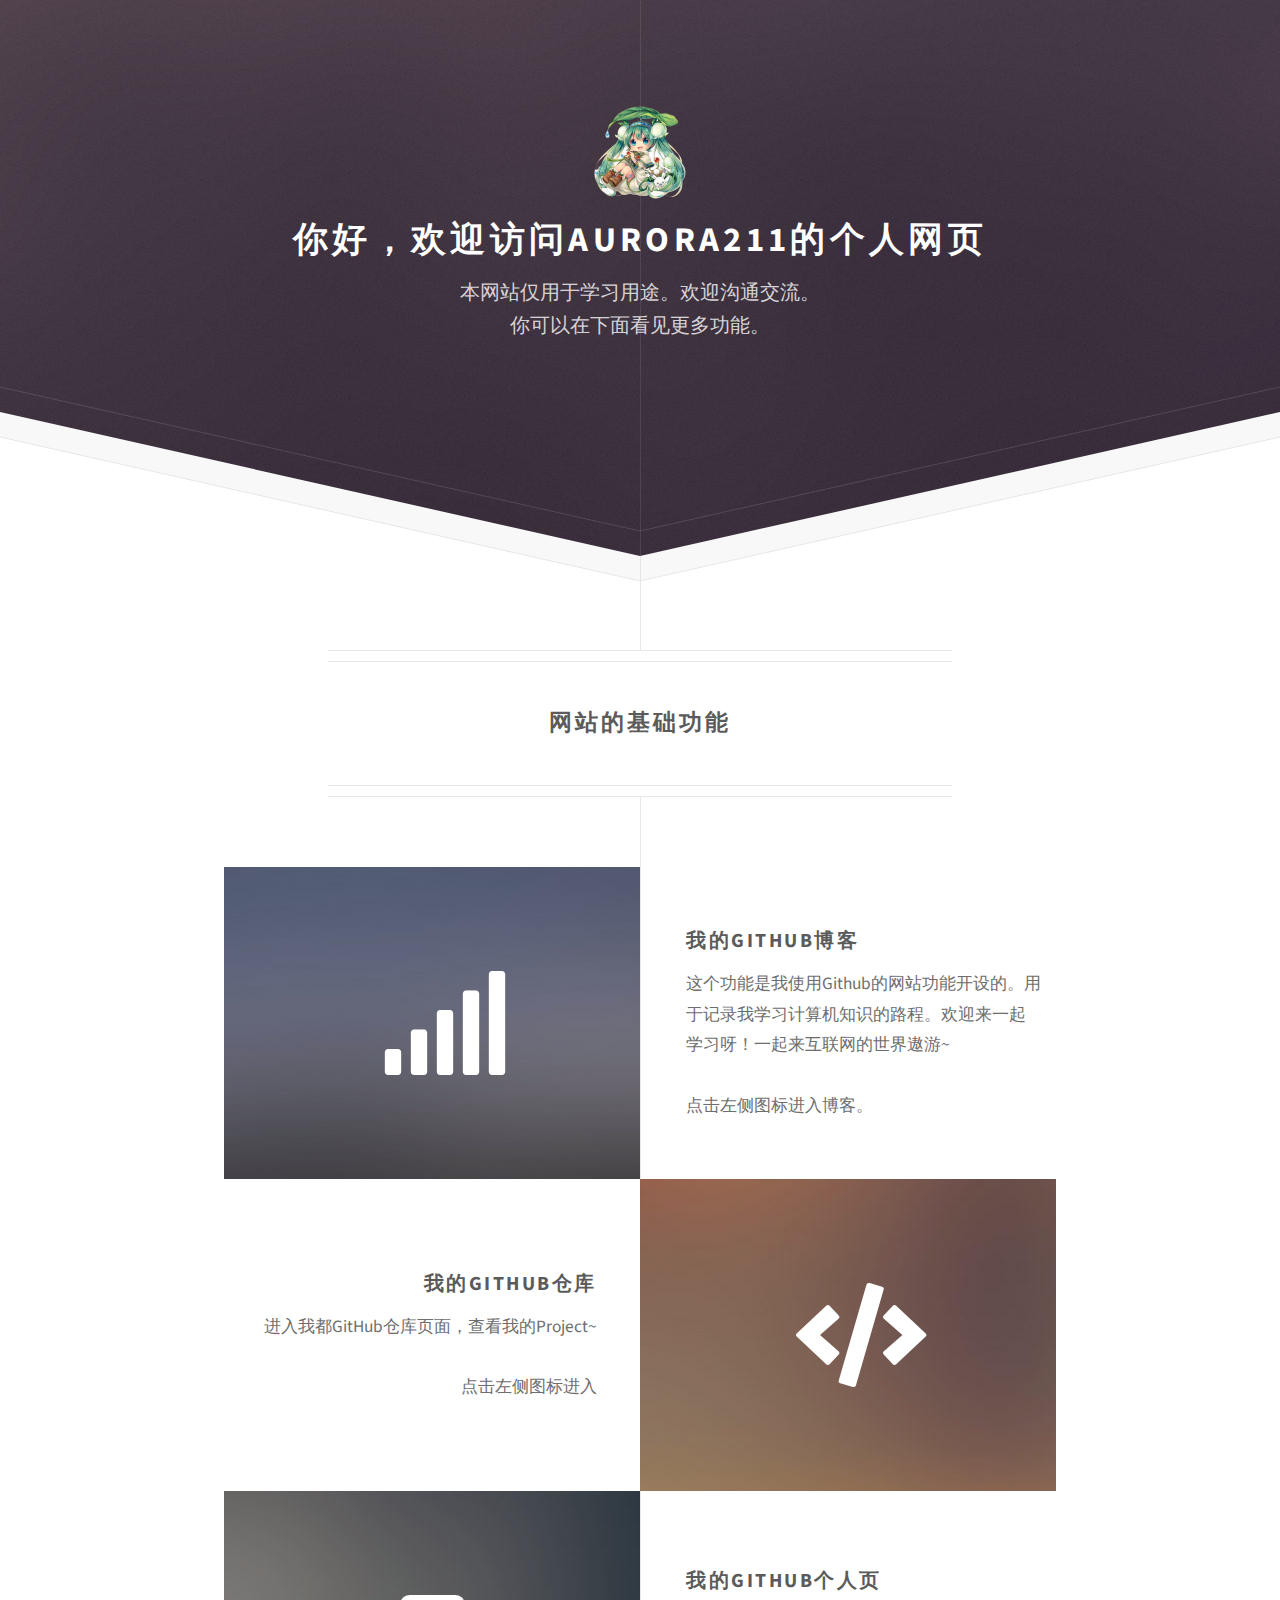
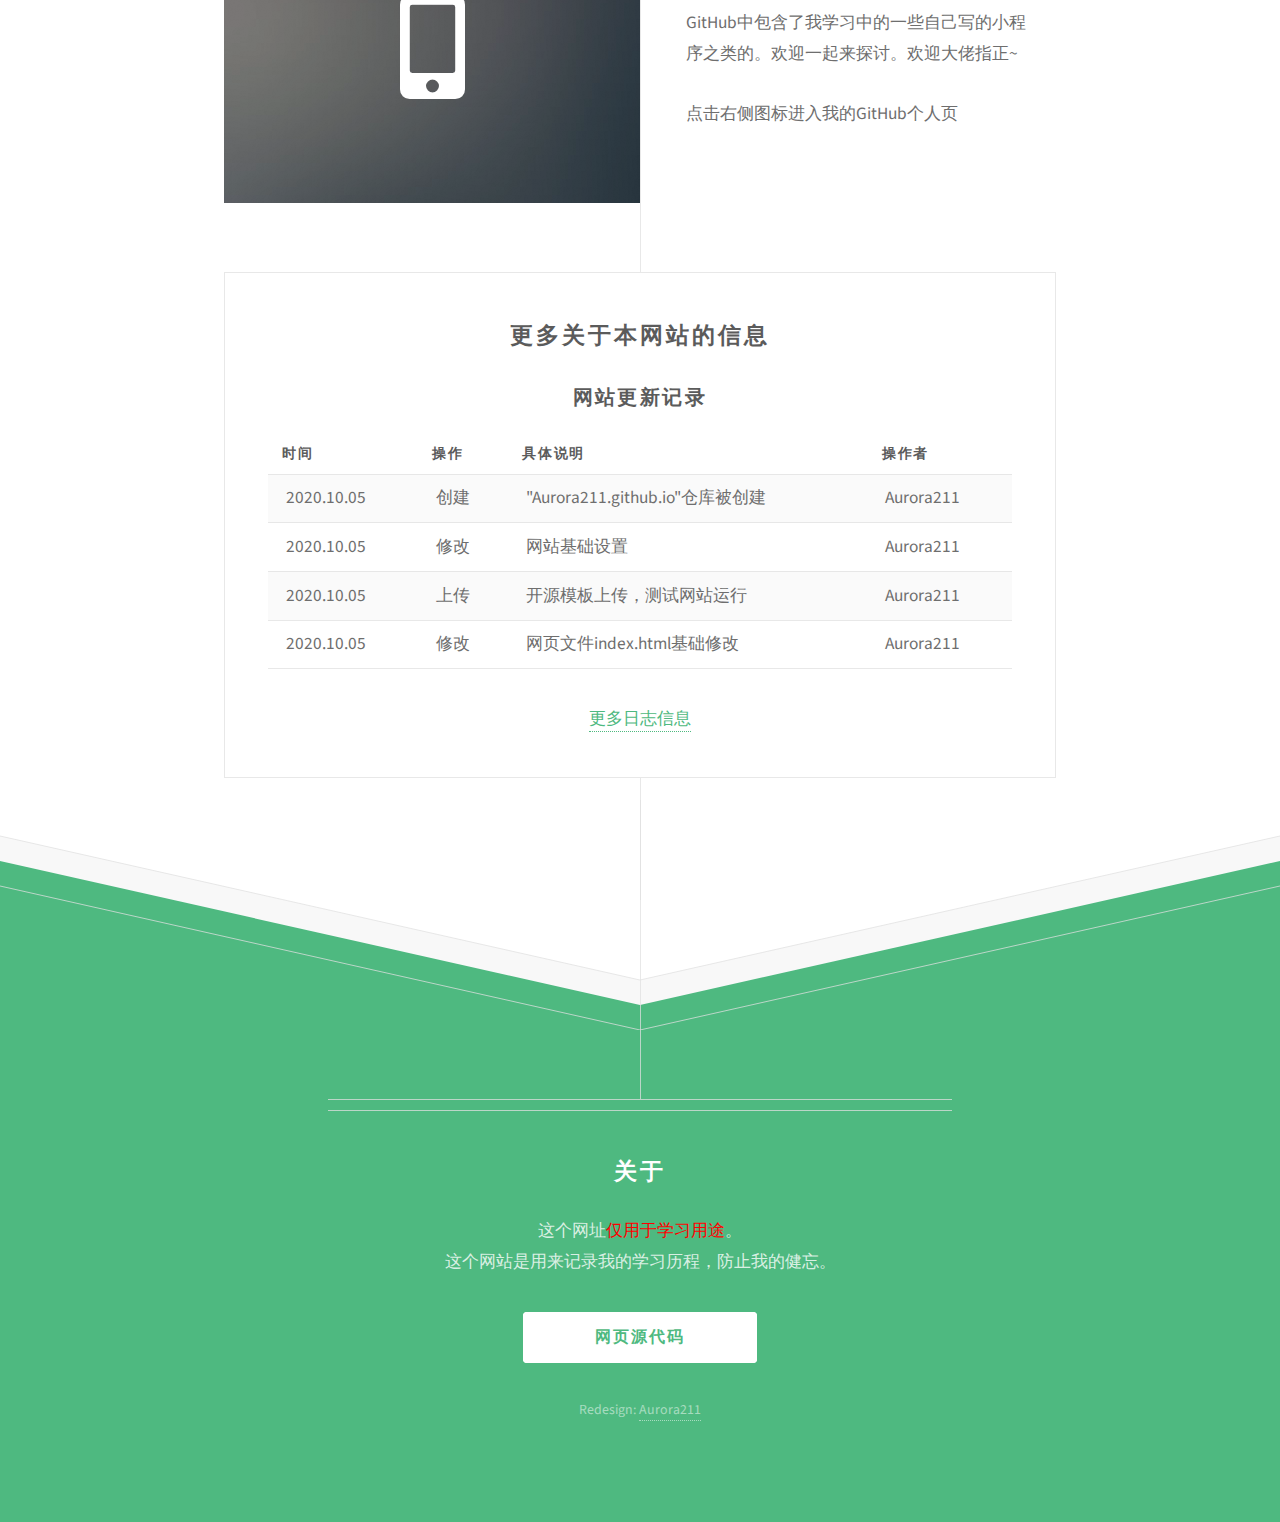
<file: index.html>
<!DOCTYPE HTML>
<!--
	Directive by HTML5 UP
	html5up.net | @ajlkn
	Free for personal and commercial use under the CCA 3.0 license (html5up.net/license)
-->
<html lang="zh_CN">
	<head>
		<title>Aurora211 的个人网页</title>
		<meta charset="utf-8" />
		<meta name="viewport" content="width=device-width, initial-scale=1, user-scalable=no" />
		<link rel="shortcut icon" href="images/logo.ico" />
		<link rel="stylesheet" href="assets/css/main.css" />
	</head>
	<body class="is-preload">

		<!-- Header -->
			<div id="header">
				<!--<span class="logo icon fa-paper-plane"></span>-->
				<img alt="LOGO" src="images/logo0.ico" />
				<h1>你好，欢迎访问Aurora211的个人网页</h1>
				<p>本网站仅用于学习用途。欢迎沟通交流。
				<br />
				你可以在下面看见更多功能。</p>
				<br />
			</div>

		<!-- Main -->
			<div id="main">

				<header class="major container medium">
					<h2>网站的基础功能</h2>
				</header>

				<div class="box alt container">
					<section class="feature left">
						<a onClick="notavailable()" class="image icon solid fa-signal"><img src="images/pic01.jpg" alt="" onClick="notavailable()" /></a>
						<div class="content">
							<h3>我的Github博客</h3>
							<p>这个功能是我使用Github的网站功能开设的。用于记录我学习计算机知识的路程。欢迎来一起学习呀！一起来互联网的世界遨游~
							<br /><br />
							点击左侧图标进入博客。</p>
						</div>
					</section>
					<section class="feature right">
						<a href="projects" class="image icon solid fa-code"><img src="images/pic03.jpg" alt="" /></a>
						<div class="content">
							<h3>我的Github仓库</h3>
							<p>进入我都GitHub仓库页面，查看我的Project~
							<br /><br />
							点击左侧图标进入</p>
						</div>
					</section>
					<section class="feature left">
						<a href="https://github.com/aurora211" class="image icon solid fa-mobile-alt"><img src="images/pic02.jpg" alt="" /></a>
						<div class="content">
							<h3>我的GitHub个人页</h3>
							<p>GitHub中包含了我学习中的一些自己写的小程序之类的。欢迎一起来探讨。欢迎大佬指正~
							<br /><br />
							点击右侧图标进入我的GitHub个人页</p>
						</div>
					</section>
				</div>

				
				<div class="box container">
					<header>
						<h2>更多关于本网站的信息</h2>
					</header>
					<!--
					<section>
						<header>
							<h3>Paragraph</h3>
							<p>Test Paragraph</p>
						</header>
						<p>Test Paragraph</p>
					</section>
					<section>
						<header>
							<h3>Blockquote</h3>
						</header>
						<blockquote>Test Paragraph</blockquote>
					</section>
					<section>
						<header>
							<h3>Divider</h3>
						</header>
						<p>Test Paragraph</p>
						<hr />
						<p>Test Paragraph</p>
					</section>
					<section>
						<header>
							<h3>Unordered List</h3>
						</header>
						<ul class="default">
							<li>Test Paragraph/li>
						</ul>
					</section>
					<section>
						<header>
							<h3>Ordered List</h3>
						</header>
						<ol class="default">
							<li>Test Paragraph</li>
						</ol>
					</section>
					-->
					<section>
						<header>
							<h3>网站更新记录</h3>
						</header>
						<div class="table-wrapper">
							<table class="default">
								<thead>
									<tr>
										<th>时间</th>
										<th>操作</th>
										<th>具体说明</th>
										<th>操作者</th>
									</tr>
								</thead>
								<tbody>
									<tr>
										<td>2020.10.05</td>
										<td>创建</td>
										<td>"Aurora211.github.io"仓库被创建</td>
										<td>Aurora211</td>
									</tr>
									<tr>
										<td>2020.10.05</td>
										<td>修改</td>
										<td>网站基础设置</td>
										<td>Aurora211</td>
									</tr>
									<tr>
										<td>2020.10.05</td>
										<td>上传</td>
										<td>开源模板上传，测试网站运行</td>
										<td>Aurora211</td>
									</tr>
									<tr>
										<td>2020.10.05</td>
										<td>修改</td>
										<td>网页文件index.html基础修改</td>
										<td>Aurora211</td>
									</tr>
								</tbody>
							</table>
						</div>
						<footer>
							<a href="https://aurora211.github.io/updatelog.html" target="_self">更多日志信息</a>
						</footer>
					</section>
				</div>
				
				<!--
				<footer class="major container medium">
					<h3>想要了解更多</h3>
					<p>本网站由我一个初学者修改编写。由诸多不当。想要和我一起学习计算机知识。</p>
					<ul class="actions special">
						<li><a href="#" target="_blank" class="button">加入我们(QQ)</a></li>
					</ul>
				</footer>
				-->

			</div>

		<!-- Footer -->
			<div id="footer">
				<div class="container medium">

					<header class="major last">
						<h2>关于</h2>
					</header>

					<p>这个网址<font color="red">仅用于学习用途</font>。<br />这个网站是用来记录我的学习历程，防止我的健忘。</p>
					
					<a class="button" href="https://github.com/aurora211/aurora211.github.io">网页源代码</a>

					<ul class="copyright">
						<li>Redesign: <a href="#">Aurora211</a></li>
					</ul>

				</div>
			</div>

		<!-- Scripts -->
			<script src="assets/js/jquery.min.js"></script>
			<script src="assets/js/browser.min.js"></script>
			<script src="assets/js/breakpoints.min.js"></script>
			<script src="assets/js/util.js"></script>
			<script src="assets/js/main.js"></script>

	</body>
</html>
</file>
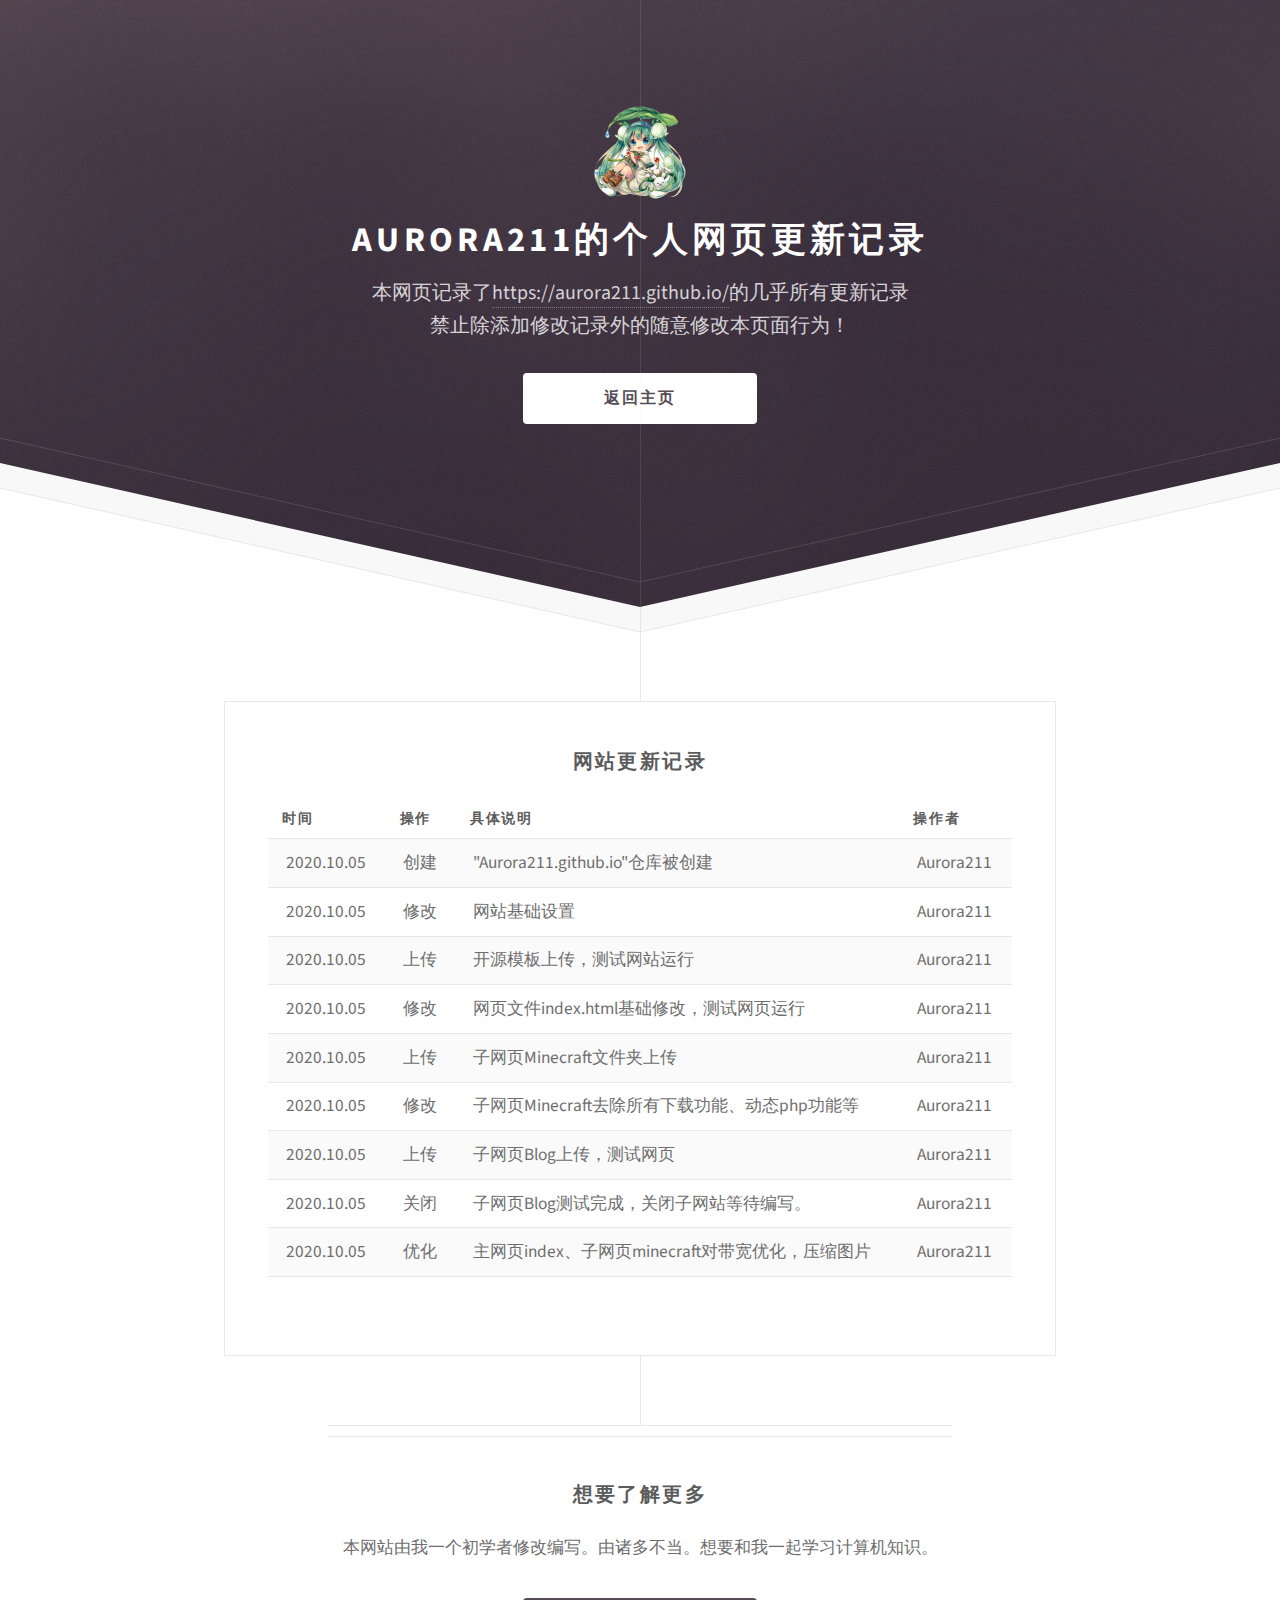
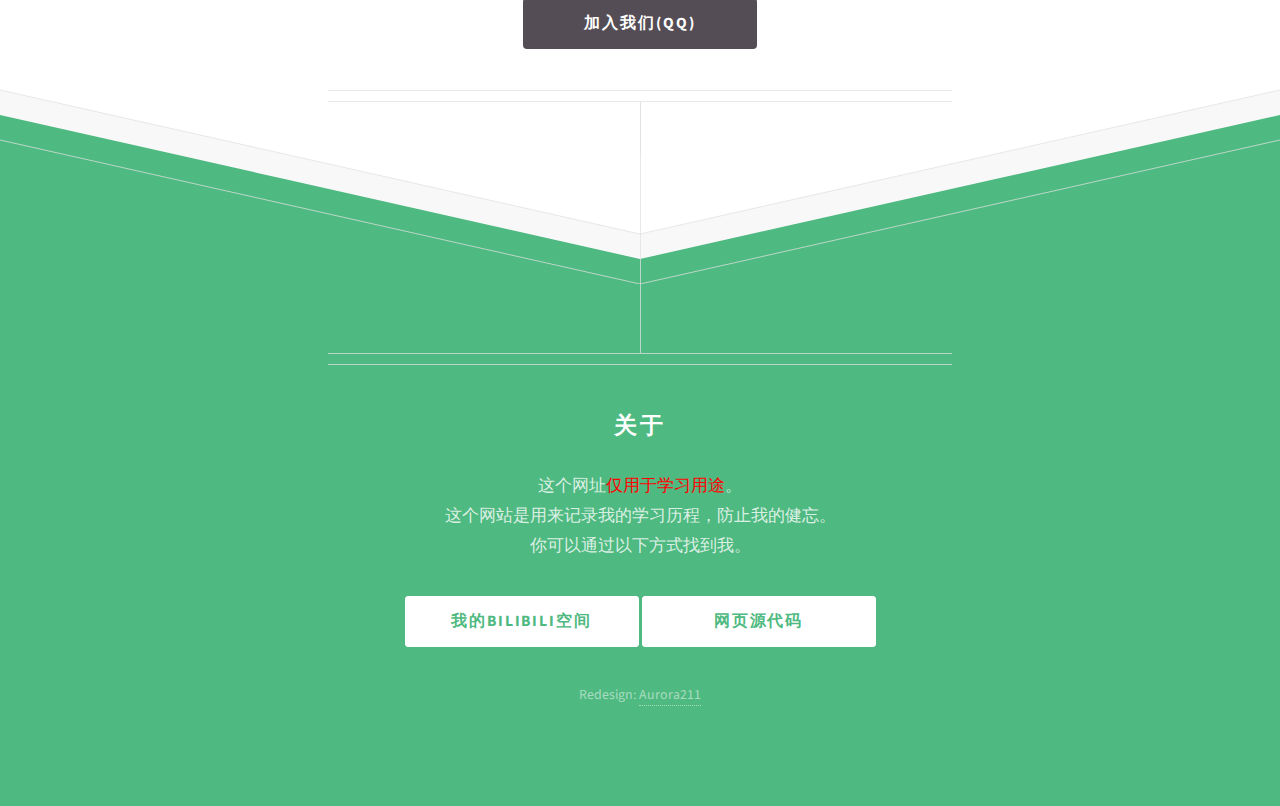
<file: updatelog.html>
<!DOCTYPE HTML>
<!--
	Directive by HTML5 UP
	html5up.net | @ajlkn
	Free for personal and commercial use under the CCA 3.0 license (html5up.net/license)
-->
<html lang="zh_CN">
	<head>
		<title>网页更新记录</title>
		<meta charset="utf-8" />
		<meta name="viewport" content="width=device-width, initial-scale=1, user-scalable=no" />
		<link rel="shortcut icon" href="images/logo.ico" />
		<link rel="stylesheet" href="assets/css/main.css" />
	</head>
	<body class="is-preload">

		<!-- Header -->
			<div id="header">
				<!--<span class="logo icon fa-paper-plane"></span>-->
				<img alt="LOGO" src="images/logo0.ico" />
				<h1>Aurora211的个人网页更新记录</h1>
				<p>本网页记录了<a href="https://aurora211.github.io/">https://aurora211.github.io/</a>的几乎所有更新记录
				<br />
				禁止除添加修改记录外的随意修改本页面行为！</p>
				<br />
				<a href="https://aurora211.github.io/" target="_self" class="button">返回主页</a>
			</div>

		<!-- Main -->
			<div id="main">
				<div class="box container">
					<section>
						<header>
							<h3>网站更新记录</h3>
						</header>
						<div class="table-wrapper">
							<table class="default">
								<thead>
									<tr>
										<th>时间</th>
										<th>操作</th>
										<th>具体说明</th>
										<th>操作者</th>
									</tr>
								</thead>
								<tbody>
									<tr>
										<td>2020.10.05</td>
										<td>创建</td>
										<td>"Aurora211.github.io"仓库被创建</td>
										<td>Aurora211</td>
									</tr>
									<tr>
										<td>2020.10.05</td>
										<td>修改</td>
										<td>网站基础设置</td>
										<td>Aurora211</td>
									</tr>
									<tr>
										<td>2020.10.05</td>
										<td>上传</td>
										<td>开源模板上传，测试网站运行</td>
										<td>Aurora211</td>
									</tr>
									<tr>
										<td>2020.10.05</td>
										<td>修改</td>
										<td>网页文件index.html基础修改，测试网页运行</td>
										<td>Aurora211</td>
									</tr>
									<tr>
										<td>2020.10.05</td>
										<td>上传</td>
										<td>子网页Minecraft文件夹上传</td>
										<td>Aurora211</td>
									</tr>
									<tr>
										<td>2020.10.05</td>
										<td>修改</td>
										<td>子网页Minecraft去除所有下载功能、动态php功能等</td>
										<td>Aurora211</td>
									</tr>
									<tr>
										<td>2020.10.05</td>
										<td>上传</td>
										<td>子网页Blog上传，测试网页</td>
										<td>Aurora211</td>
									</tr>
									<tr>
										<td>2020.10.05</td>
										<td>关闭</td>
										<td>子网页Blog测试完成，关闭子网站等待编写。</td>
										<td>Aurora211</td>
									</tr>
									<tr>
										<td>2020.10.05</td>
										<td>优化</td>
										<td>主网页index、子网页minecraft对带宽优化，压缩图片</td>
										<td>Aurora211</td>
									</tr>
								</tbody>
							</table>
						</div>
					</section>
				</div>
				

				<footer class="major container medium">
					<h3>想要了解更多</h3>
					<p>本网站由我一个初学者修改编写。由诸多不当。想要和我一起学习计算机知识。</p>
					<ul class="actions special">
						<li><a href="https://jq.qq.com/?_wv=1027&k=zivLGE9h" target="_blank" class="button">加入我们(QQ)</a></li>
					</ul>
				</footer>

			</div>

		<!-- Footer -->
			<div id="footer">
				<div class="container medium">

					<header class="major last">
						<h2>关于</h2>
					</header>

					<p>这个网址<font color="red">仅用于学习用途</font>。<br />这个网站是用来记录我的学习历程，防止我的健忘。<br />你可以通过以下方式找到我。</p>

					<a class="button" href="https://space.bilibili.com/57896387">我的bilibili空间</a>
					<a class="button" href="https://github.com/aurora211/aurora211.github.io">网页源代码</a>

					<ul class="copyright">
						<li>Redesign: <a href="#">Aurora211</a></li>
					</ul>

				</div>
			</div>

		<!-- Scripts -->
			<script src="assets/js/jquery.min.js"></script>
			<script src="assets/js/browser.min.js"></script>
			<script src="assets/js/breakpoints.min.js"></script>
			<script src="assets/js/util.js"></script>
			<script src="assets/js/main.js"></script>

	</body>
</html>
</file>
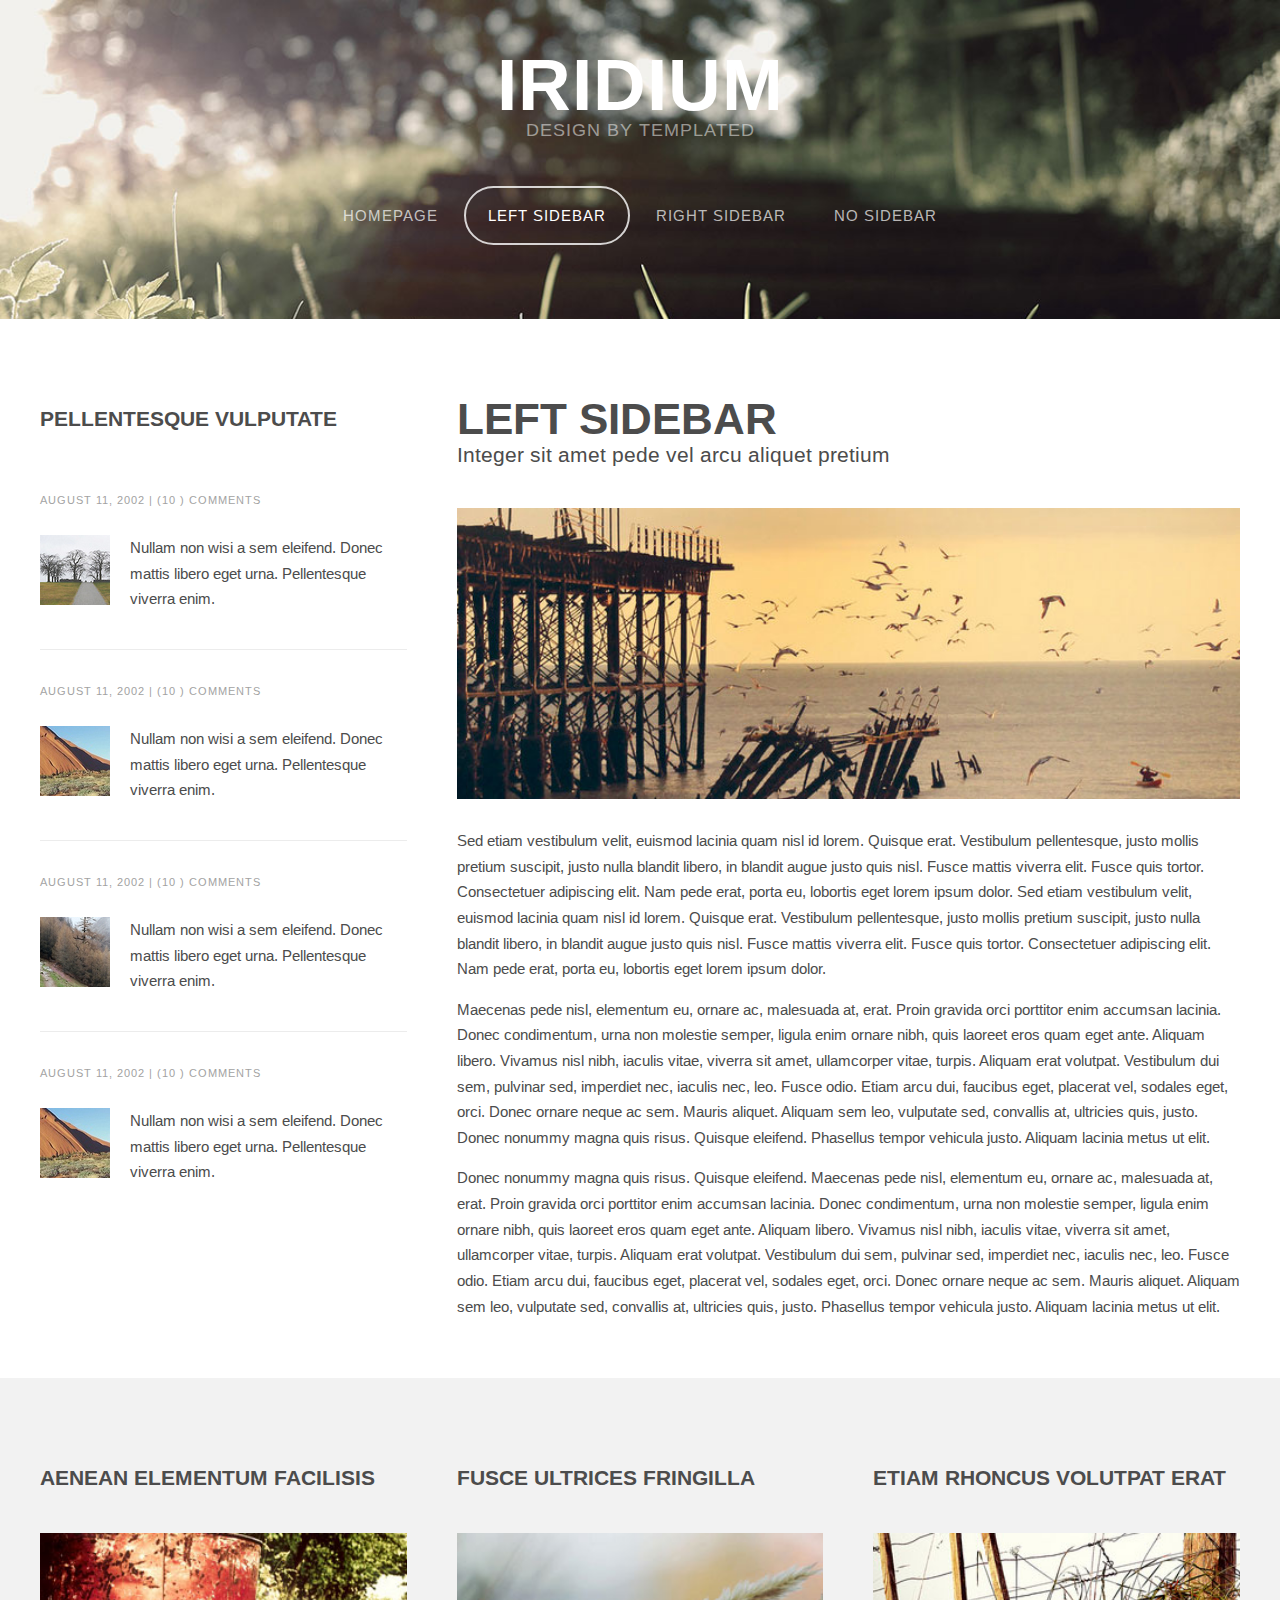
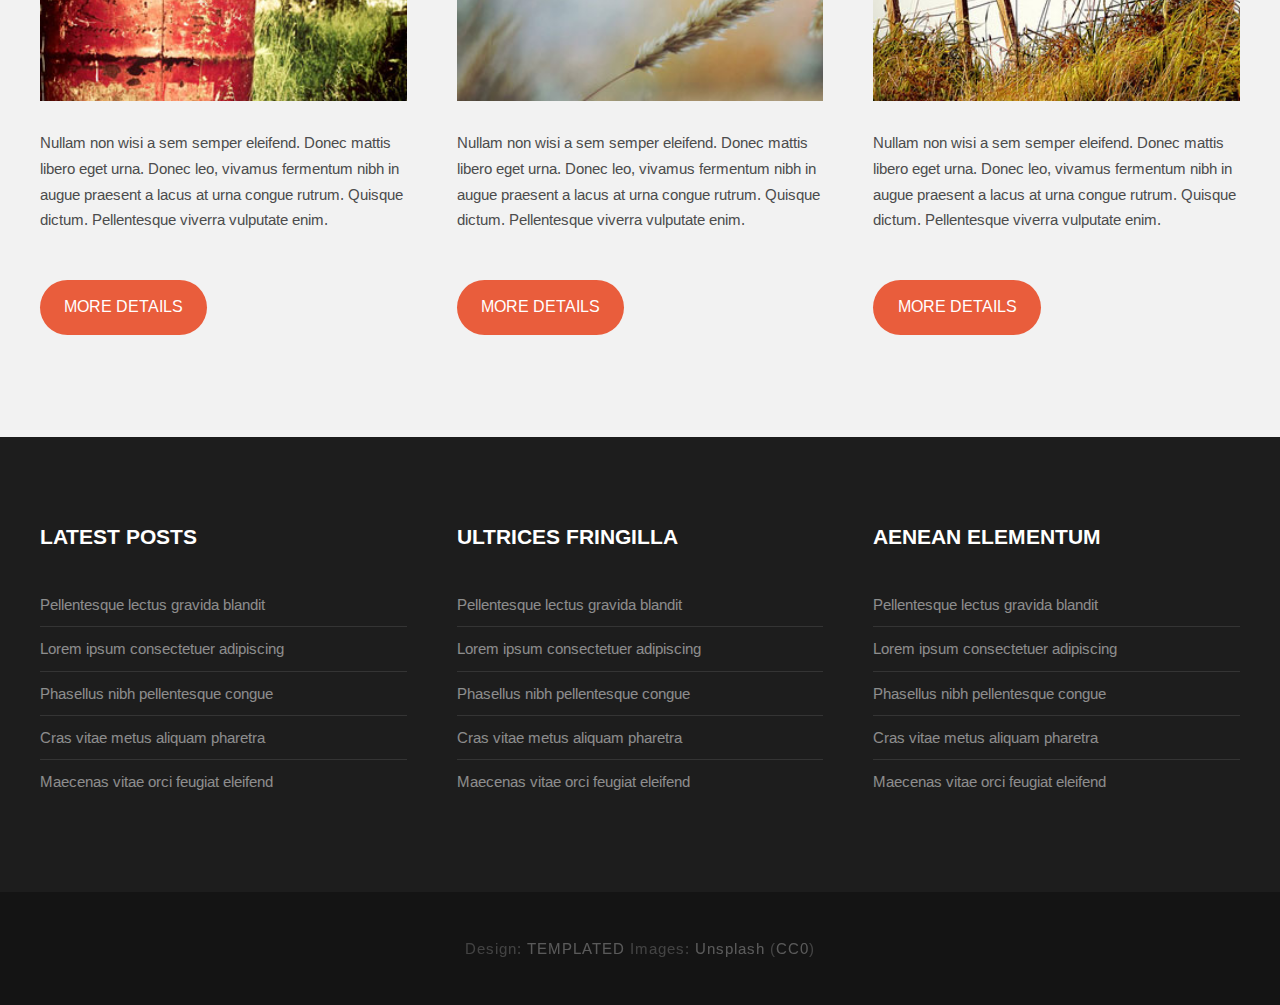
<file: blog/left-sidebar.html>
<!DOCTYPE HTML>
<!--
	Iridium by TEMPLATED
    templated.co @templatedco
    Released for free under the Creative Commons Attribution 3.0 license (templated.co/license)
-->
<html>
	<head>
		<title>Iridium by TEMPLATED</title>
		<meta http-equiv="content-type" content="text/html; charset=utf-8" />
		<meta name="description" content="" />
		<meta name="keywords" content="" />
		<link href="http://fonts.googleapis.com/css?family=Arimo:400,700" rel="stylesheet" type="text/css">
		<!--[if lte IE 8]><script src="js/html5shiv.js"></script><![endif]-->
		<script src="http://ajax.googleapis.com/ajax/libs/jquery/1.11.0/jquery.min.js"></script>
		<script src="js/skel.min.js"></script>
		<script src="js/skel-panels.min.js"></script>
		<script src="js/init.js"></script>
		<noscript>
			<link rel="stylesheet" href="css/skel-noscript.css" />
			<link rel="stylesheet" href="css/style.css" />
			<link rel="stylesheet" href="css/style-desktop.css" />
		</noscript>
		<!--[if lte IE 8]><link rel="stylesheet" href="css/ie/v8.css" /><![endif]-->
		<!--[if lte IE 9]><link rel="stylesheet" href="css/ie/v9.css" /><![endif]-->
	</head>
	<body>

		<!-- Header -->
		<div id="header">
			<div class="container"> 
				
				<!-- Logo -->
				<div id="logo">
					<h1><a href="#">Iridium</a></h1>
					<span>Design by TEMPLATED</span>
				</div>
				
				<!-- Nav -->
				<nav id="nav">
					<ul>
						<li><a href="index.html">Homepage</a></li>
						<li class="active"><a href="left-sidebar.html">Left Sidebar</a></li>
						<li><a href="right-sidebar.html">Right Sidebar</a></li>
						<li><a href="no-sidebar.html">No Sidebar</a></li>
					</ul>
				</nav>
			</div>
		</div>

		<!-- Main -->
		<div id="main">
			<div class="container">
				<div class="row"> 

					<!-- Sidebar -->
					<div id="sidebar" class="4u">
						<section>
							<header>
								<h2>Pellentesque vulputate</h2>
							</header>
							<ul class="style">
								<li>
									<p class="posted">August 11, 2002  |  (10 )  Comments</p>
									<img src="images/pic04.jpg" alt="" />
									<p class="text">Nullam non wisi a sem eleifend. Donec mattis libero eget urna. Pellentesque viverra enim.</p>
								</li>
								<li>
									<p class="posted">August 11, 2002  |  (10 )  Comments</p>
									<img src="images/pic05.jpg" alt="" />
									<p class="text">Nullam non wisi a sem eleifend. Donec mattis libero eget urna. Pellentesque viverra enim.</p>
								</li>
								<li>
									<p class="posted">August 11, 2002  |  (10 )  Comments</p>
									<img src="images/pic06.jpg" alt="" />
									<p class="text">Nullam non wisi a sem eleifend. Donec mattis libero eget urna. Pellentesque viverra enim.</p>
								</li>
								<li>
									<p class="posted">August 11, 2002  |  (10 )  Comments</p>
									<img src="images/pic05.jpg" alt="" />
									<p class="text">Nullam non wisi a sem eleifend. Donec mattis libero eget urna. Pellentesque viverra enim.</p>
								</li>
							</ul>
						</section>
					</div>
					
					<!-- Content -->
					<div id="content" class="8u skel-cell-important">
						<section>
							<header>
								<h2>Left Sidebar</h2>
								<span class="byline">Integer sit amet pede vel arcu aliquet pretium</span>
							</header>
							<a href="#" class="image full"><img src="images/pic07.jpg" alt="" /></a>
							<p>Sed etiam vestibulum velit, euismod lacinia quam nisl id lorem. Quisque erat. Vestibulum pellentesque, justo mollis pretium suscipit, justo nulla blandit libero, in blandit augue justo quis nisl. Fusce mattis viverra elit. Fusce quis tortor. Consectetuer adipiscing elit. Nam pede erat, porta eu, lobortis eget lorem ipsum dolor. Sed etiam vestibulum velit, euismod lacinia quam nisl id lorem. Quisque erat. Vestibulum pellentesque, justo mollis pretium suscipit, justo nulla blandit libero, in blandit augue justo quis nisl. Fusce mattis viverra elit. Fusce quis tortor. Consectetuer adipiscing elit. Nam pede erat, porta eu, lobortis eget lorem ipsum dolor.</p>
							<p>Maecenas pede nisl, elementum eu, ornare ac, malesuada at, erat. Proin gravida orci porttitor enim accumsan lacinia. Donec condimentum, urna non molestie semper, ligula enim ornare nibh, quis laoreet eros quam eget ante. Aliquam libero. Vivamus nisl nibh, iaculis vitae, viverra sit amet, ullamcorper vitae, turpis. Aliquam erat volutpat. Vestibulum dui sem, pulvinar sed, imperdiet nec, iaculis nec, leo. Fusce odio. Etiam arcu dui, faucibus eget, placerat vel, sodales eget, orci. Donec ornare neque ac sem. Mauris aliquet. Aliquam sem leo, vulputate sed, convallis at, ultricies quis, justo. Donec nonummy magna quis risus. Quisque eleifend. Phasellus tempor vehicula justo. Aliquam lacinia metus ut elit.</p>
							<p>Donec nonummy magna quis risus. Quisque eleifend. Maecenas pede nisl, elementum eu, ornare ac, malesuada at, erat. Proin gravida orci porttitor enim accumsan lacinia. Donec condimentum, urna non molestie semper, ligula enim ornare nibh, quis laoreet eros quam eget ante. Aliquam libero. Vivamus nisl nibh, iaculis vitae, viverra sit amet, ullamcorper vitae, turpis. Aliquam erat volutpat. Vestibulum dui sem, pulvinar sed, imperdiet nec, iaculis nec, leo. Fusce odio. Etiam arcu dui, faucibus eget, placerat vel, sodales eget, orci. Donec ornare neque ac sem. Mauris aliquet. Aliquam sem leo, vulputate sed, convallis at, ultricies quis, justo. Phasellus tempor vehicula justo. Aliquam lacinia metus ut elit.</p>
						</section>
					</div>
					
				</div>
			</div>
		</div>

		<!-- Footer -->
		<div id="featured">
			<div class="container">
				<div class="row">
					<div class="4u">
						<h2>Aenean elementum facilisis</h2>
						<a href="#" class="image full"><img src="images/pic01.jpg" alt="" /></a>
						<p>Nullam non wisi a sem semper eleifend. Donec mattis libero eget urna. Donec leo, vivamus fermentum nibh in augue praesent a lacus at urna congue rutrum. Quisque dictum. Pellentesque viverra vulputate enim.</p>
						<p><a href="#" class="button">More Details</a></p>
					</div>
					<div class="4u">
						<h2>Fusce ultrices fringilla</h2>
						<a href="#" class="image full"><img src="images/pic02.jpg" alt="" /></a>
						<p>Nullam non wisi a sem semper eleifend. Donec mattis libero eget urna. Donec leo, vivamus fermentum nibh in augue praesent a lacus at urna congue rutrum. Quisque dictum. Pellentesque viverra vulputate enim.</p>
						<p><a href="#" class="button">More Details</a></p>
					</div>
					<div class="4u">
						<h2>Etiam rhoncus volutpat erat</h2>
						<a href="#" class="image full"><img src="images/pic03.jpg" alt="" /></a>
						<p>Nullam non wisi a sem semper eleifend. Donec mattis libero eget urna. Donec leo, vivamus fermentum nibh in augue praesent a lacus at urna congue rutrum. Quisque dictum. Pellentesque viverra vulputate enim.</p>
						<p><a href="#" class="button">More Details</a></p>
					</div>
				</div>
			</div>
		</div>


		<!-- Footer -->
		<div id="footer">
			<div class="container">
				<div class="row">
					<div class="4u">
						<section>
							<h2>Latest Posts</h2>
							<ul class="default">
								<li><a href="#">Pellentesque lectus gravida blandit</a></li>
								<li><a href="#">Lorem ipsum consectetuer adipiscing</a></li>
								<li><a href="#">Phasellus nibh pellentesque congue</a></li>
								<li><a href="#">Cras vitae metus aliquam pharetra</a></li>
								<li><a href="#">Maecenas vitae orci feugiat eleifend</a></li>
							</ul>
						</section>
					</div>
					<div class="4u">
						<section>
							<h2>Ultrices fringilla</h2>
							<ul class="default">
								<li><a href="#">Pellentesque lectus gravida blandit</a></li>
								<li><a href="#">Lorem ipsum consectetuer adipiscing</a></li>
								<li><a href="#">Phasellus nibh pellentesque congue</a></li>
								<li><a href="#">Cras vitae metus aliquam pharetra</a></li>
								<li><a href="#">Maecenas vitae orci feugiat eleifend</a></li>
							</ul>
						</section>
					</div>
					<div class="4u">
						<section>
							<h2>Aenean elementum</h2>
							<ul class="default">
								<li><a href="#">Pellentesque lectus gravida blandit</a></li>
								<li><a href="#">Lorem ipsum consectetuer adipiscing</a></li>
								<li><a href="#">Phasellus nibh pellentesque congue</a></li>
								<li><a href="#">Cras vitae metus aliquam pharetra</a></li>
								<li><a href="#">Maecenas vitae orci feugiat eleifend</a></li>
							</ul>
						</section>
					</div>
				</div>
			</div>
		</div>

		<!-- Copyright -->
		<div id="copyright">
			<div class="container">
				Design: <a href="http://templated.co">TEMPLATED</a> Images: <a href="http://unsplash.com">Unsplash</a> (<a href="http://unsplash.com/cc0">CC0</a>)
			</div>
		</div>
		
	</body>
</html>
</file>
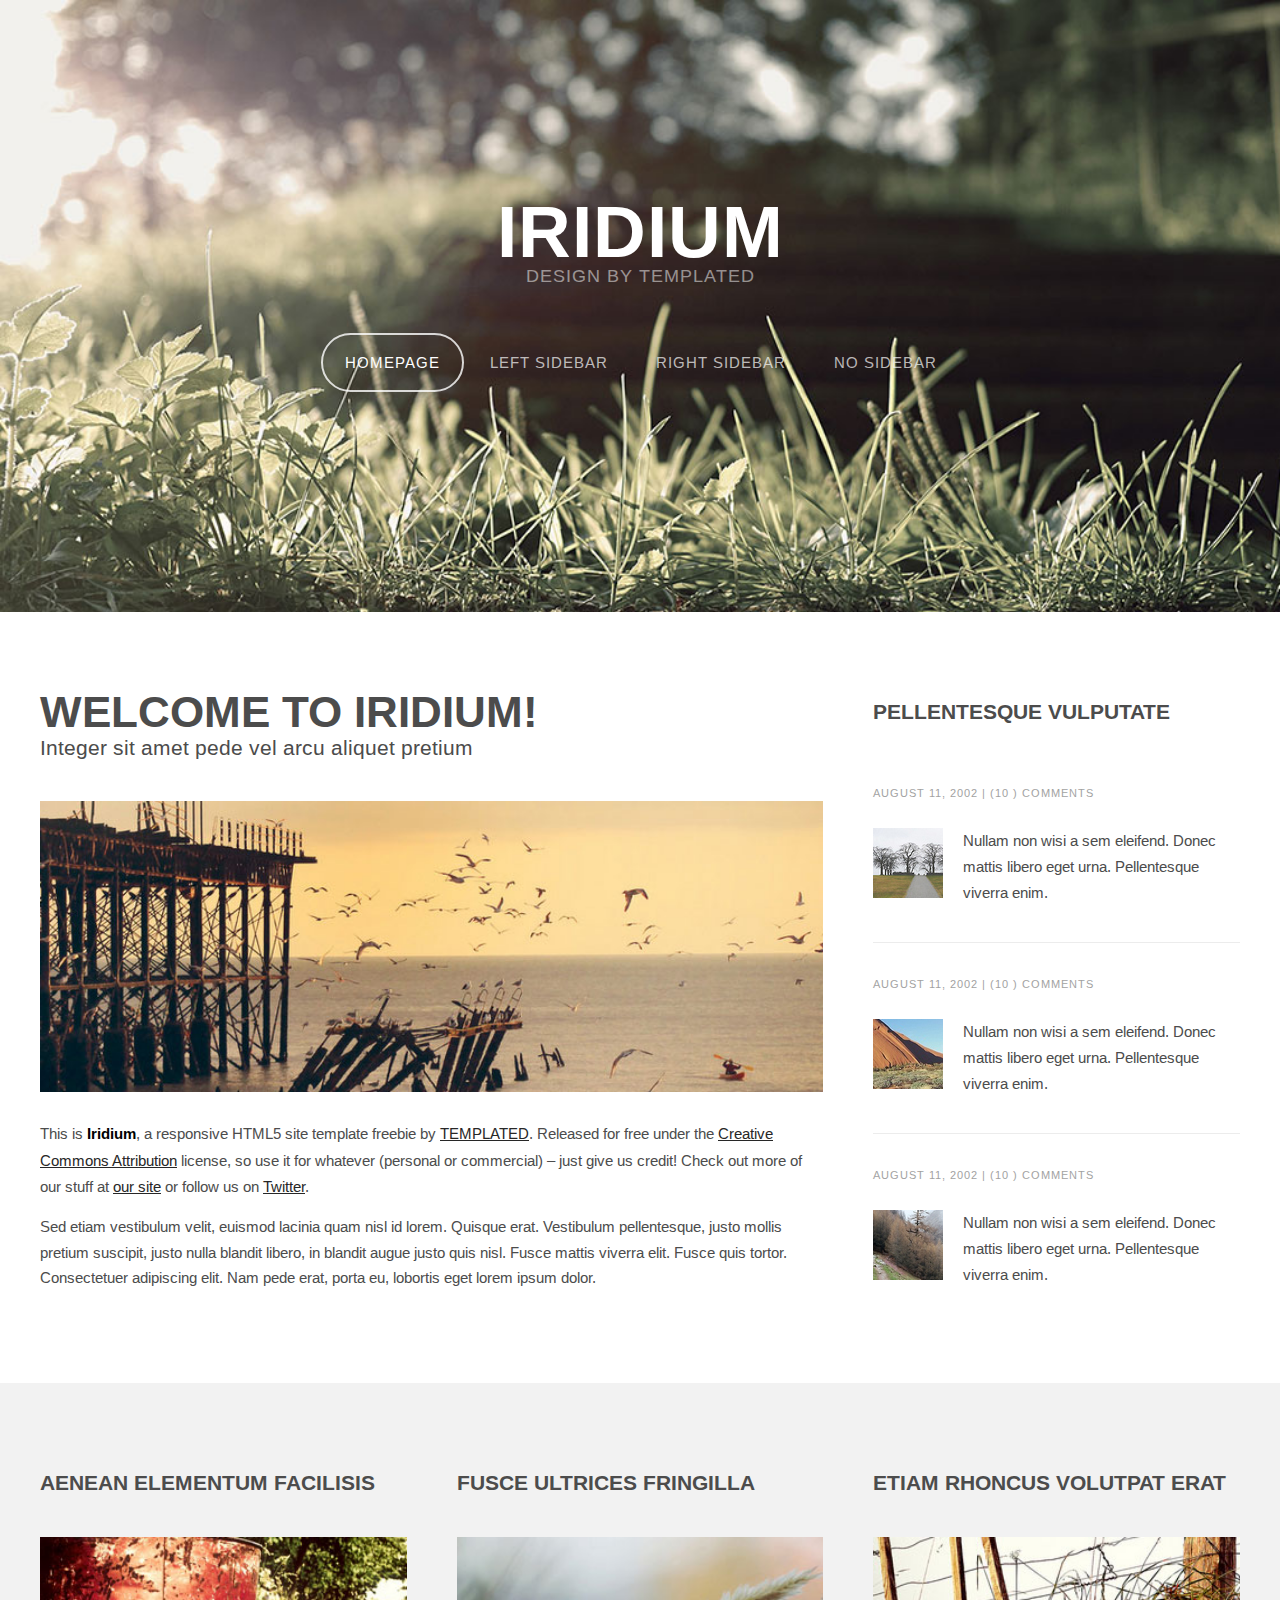
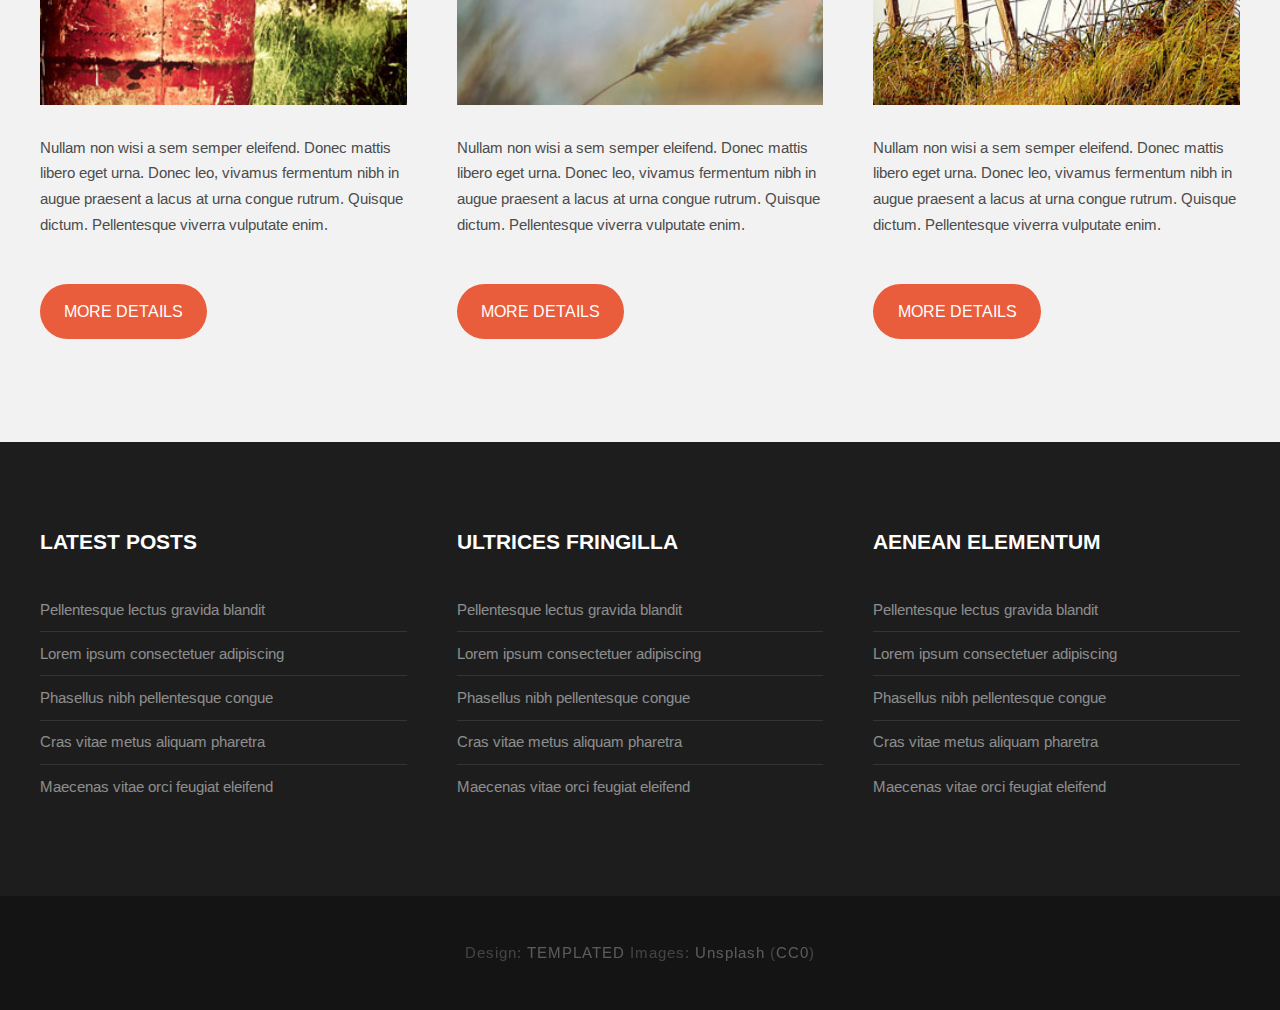
<file: blog/mainform.html>
<!DOCTYPE HTML>
<!--
	Iridium by TEMPLATED
    templated.co @templatedco
    Released for free under the Creative Commons Attribution 3.0 license (templated.co/license)
-->
<html>
	<head>
		<title>Iridium by TEMPLATED</title>
		<meta http-equiv="content-type" content="text/html; charset=utf-8" />
		<meta name="description" content="" />
		<meta name="keywords" content="" />
		<link href="http://fonts.googleapis.com/css?family=Arimo:400,700" rel="stylesheet" type="text/css">
		<!--[if lte IE 8]><script src="js/html5shiv.js"></script><![endif]-->
		<script src="http://ajax.googleapis.com/ajax/libs/jquery/1.11.0/jquery.min.js"></script>
		<script src="js/skel.min.js"></script>
		<script src="js/skel-panels.min.js"></script>
		<script src="js/init.js"></script>
		<noscript>
			<link rel="stylesheet" href="css/skel-noscript.css" />
			<link rel="stylesheet" href="css/style.css" />
			<link rel="stylesheet" href="css/style-desktop.css" />
		</noscript>
		<!--[if lte IE 8]><link rel="stylesheet" href="css/ie/v8.css" /><![endif]-->
		<!--[if lte IE 9]><link rel="stylesheet" href="css/ie/v9.css" /><![endif]-->
	</head>
	<body class="homepage">

		<!-- Header -->
		<div id="header">
			<div class="container"> 
				
				<!-- Logo -->
				<div id="logo">
					<h1><a href="#">Iridium</a></h1>
					<span>Design by TEMPLATED</span>
				</div>
				
				<!-- Nav -->
				<nav id="nav">
					<ul>
						<li class="active"><a href="index.html">Homepage</a></li>
						<li><a href="left-sidebar.html">Left Sidebar</a></li>
						<li><a href="right-sidebar.html">Right Sidebar</a></li>
						<li><a href="no-sidebar.html">No Sidebar</a></li>
					</ul>
				</nav>
			</div>
		</div>

		<!-- Main -->
		<div id="main">
			<div class="container">
				<div class="row"> 
					
					<!-- Content -->
					<div id="content" class="8u skel-cell-important">
						<section>
							<header>
								<h2>Welcome to Iridium!</h2>
								<span class="byline">Integer sit amet pede vel arcu aliquet pretium</span>
							</header>
							<a href="#" class="image full"><img src="images/pic07.jpg" alt="" /></a>
							<p>This is <strong>Iridium</strong>, a responsive HTML5 site template freebie by <a href="http://templated.co">TEMPLATED</a>. Released for free under the <a href="http://templated.co/license">Creative Commons Attribution</a> license, so use it for whatever (personal or commercial) &ndash; just give us credit! Check out more of our stuff at <a href="http://templated.co">our site</a> or follow us on <a href="http://twitter.com/templatedco">Twitter</a>.</p>
							<p>Sed etiam vestibulum velit, euismod lacinia quam nisl id lorem. Quisque erat. Vestibulum pellentesque, justo mollis pretium suscipit, justo nulla blandit libero, in blandit augue justo quis nisl. Fusce mattis viverra elit. Fusce quis tortor. Consectetuer adipiscing elit. Nam pede erat, porta eu, lobortis eget lorem ipsum dolor.</p>
						</section>
					</div>
					
					<!-- Sidebar -->
					<div id="sidebar" class="4u">
						<section>
							<header>
								<h2>Pellentesque vulputate</h2>
							</header>
							<ul class="style">
								<li>
									<p class="posted">August 11, 2002  |  (10 )  Comments</p>
									<img src="images/pic04.jpg" alt="" />
									<p class="text">Nullam non wisi a sem eleifend. Donec mattis libero eget urna. Pellentesque viverra enim.</p>
								</li>
								<li>
									<p class="posted">August 11, 2002  |  (10 )  Comments</p>
									<img src="images/pic05.jpg" alt="" />
									<p class="text">Nullam non wisi a sem eleifend. Donec mattis libero eget urna. Pellentesque viverra enim.</p>
								</li>
								<li>
									<p class="posted">August 11, 2002  |  (10 )  Comments</p>
									<img src="images/pic06.jpg" alt="" />
									<p class="text">Nullam non wisi a sem eleifend. Donec mattis libero eget urna. Pellentesque viverra enim.</p>
								</li>
							</ul>
						</section>
					</div>
				</div>
			</div>
		</div>

		<!-- Footer -->
		<div id="featured">
			<div class="container">
				<div class="row">
					<div class="4u">
						<h2>Aenean elementum facilisis</h2>
						<a href="#" class="image full"><img src="images/pic01.jpg" alt="" /></a>
						<p>Nullam non wisi a sem semper eleifend. Donec mattis libero eget urna. Donec leo, vivamus fermentum nibh in augue praesent a lacus at urna congue rutrum. Quisque dictum. Pellentesque viverra vulputate enim.</p>
						<p><a href="#" class="button">More Details</a></p>
					</div>
					<div class="4u">
						<h2>Fusce ultrices fringilla</h2>
						<a href="#" class="image full"><img src="images/pic02.jpg" alt="" /></a>
						<p>Nullam non wisi a sem semper eleifend. Donec mattis libero eget urna. Donec leo, vivamus fermentum nibh in augue praesent a lacus at urna congue rutrum. Quisque dictum. Pellentesque viverra vulputate enim.</p>
						<p><a href="#" class="button">More Details</a></p>
					</div>
					<div class="4u">
						<h2>Etiam rhoncus volutpat erat</h2>
						<a href="#" class="image full"><img src="images/pic03.jpg" alt="" /></a>
						<p>Nullam non wisi a sem semper eleifend. Donec mattis libero eget urna. Donec leo, vivamus fermentum nibh in augue praesent a lacus at urna congue rutrum. Quisque dictum. Pellentesque viverra vulputate enim.</p>
						<p><a href="#" class="button">More Details</a></p>
					</div>
				</div>
			</div>
		</div>


		<!-- Footer -->
		<div id="footer">
			<div class="container">
				<div class="row">
					<div class="4u">
						<section>
							<h2>Latest Posts</h2>
							<ul class="default">
								<li><a href="#">Pellentesque lectus gravida blandit</a></li>
								<li><a href="#">Lorem ipsum consectetuer adipiscing</a></li>
								<li><a href="#">Phasellus nibh pellentesque congue</a></li>
								<li><a href="#">Cras vitae metus aliquam pharetra</a></li>
								<li><a href="#">Maecenas vitae orci feugiat eleifend</a></li>
							</ul>
						</section>
					</div>
					<div class="4u">
						<section>
							<h2>Ultrices fringilla</h2>
							<ul class="default">
								<li><a href="#">Pellentesque lectus gravida blandit</a></li>
								<li><a href="#">Lorem ipsum consectetuer adipiscing</a></li>
								<li><a href="#">Phasellus nibh pellentesque congue</a></li>
								<li><a href="#">Cras vitae metus aliquam pharetra</a></li>
								<li><a href="#">Maecenas vitae orci feugiat eleifend</a></li>
							</ul>
						</section>
					</div>
					<div class="4u">
						<section>
							<h2>Aenean elementum</h2>
							<ul class="default">
								<li><a href="#">Pellentesque lectus gravida blandit</a></li>
								<li><a href="#">Lorem ipsum consectetuer adipiscing</a></li>
								<li><a href="#">Phasellus nibh pellentesque congue</a></li>
								<li><a href="#">Cras vitae metus aliquam pharetra</a></li>
								<li><a href="#">Maecenas vitae orci feugiat eleifend</a></li>
							</ul>
						</section>
					</div>
				</div>
			</div>
		</div>

		<!-- Copyright -->
		<div id="copyright">
			<div class="container">
				Design: <a href="http://templated.co">TEMPLATED</a> Images: <a href="http://unsplash.com">Unsplash</a> (<a href="http://unsplash.com/cc0">CC0</a>)
			</div>
		</div>
		
	</body>
</html>
</file>
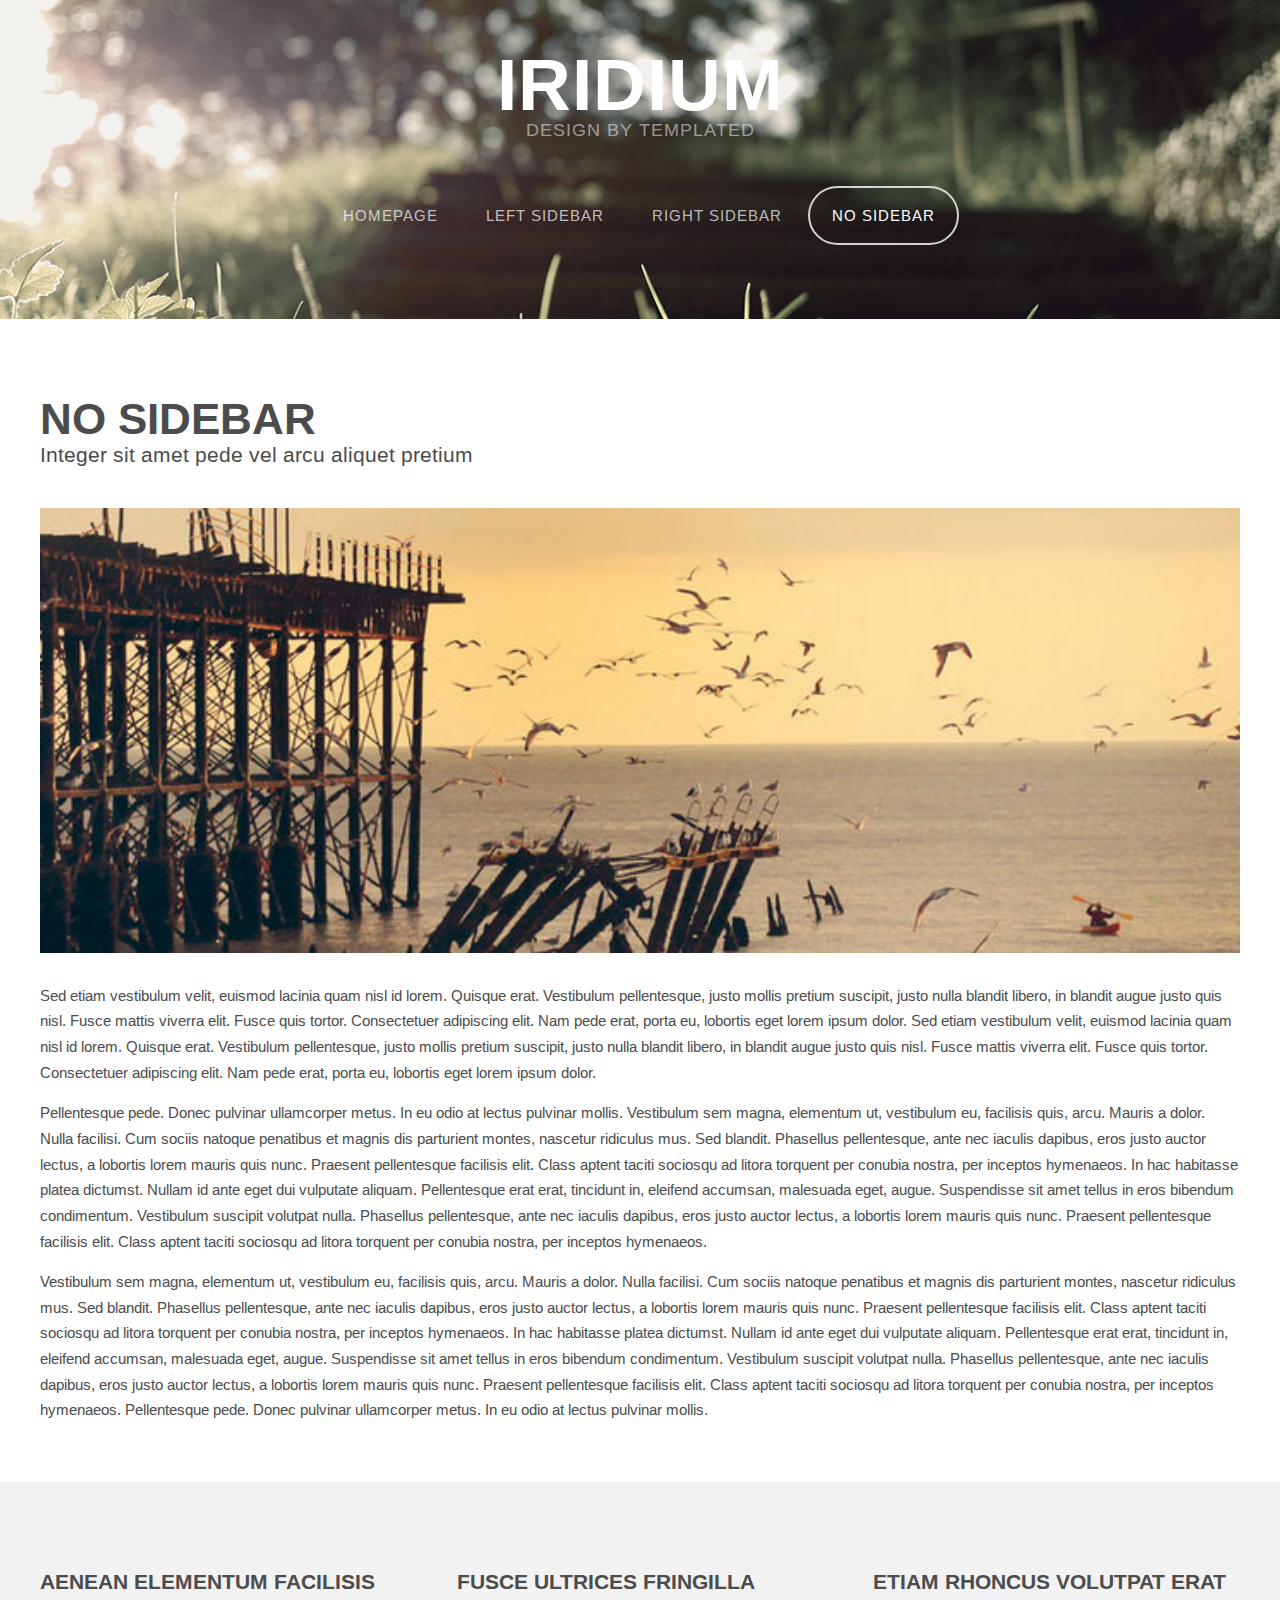
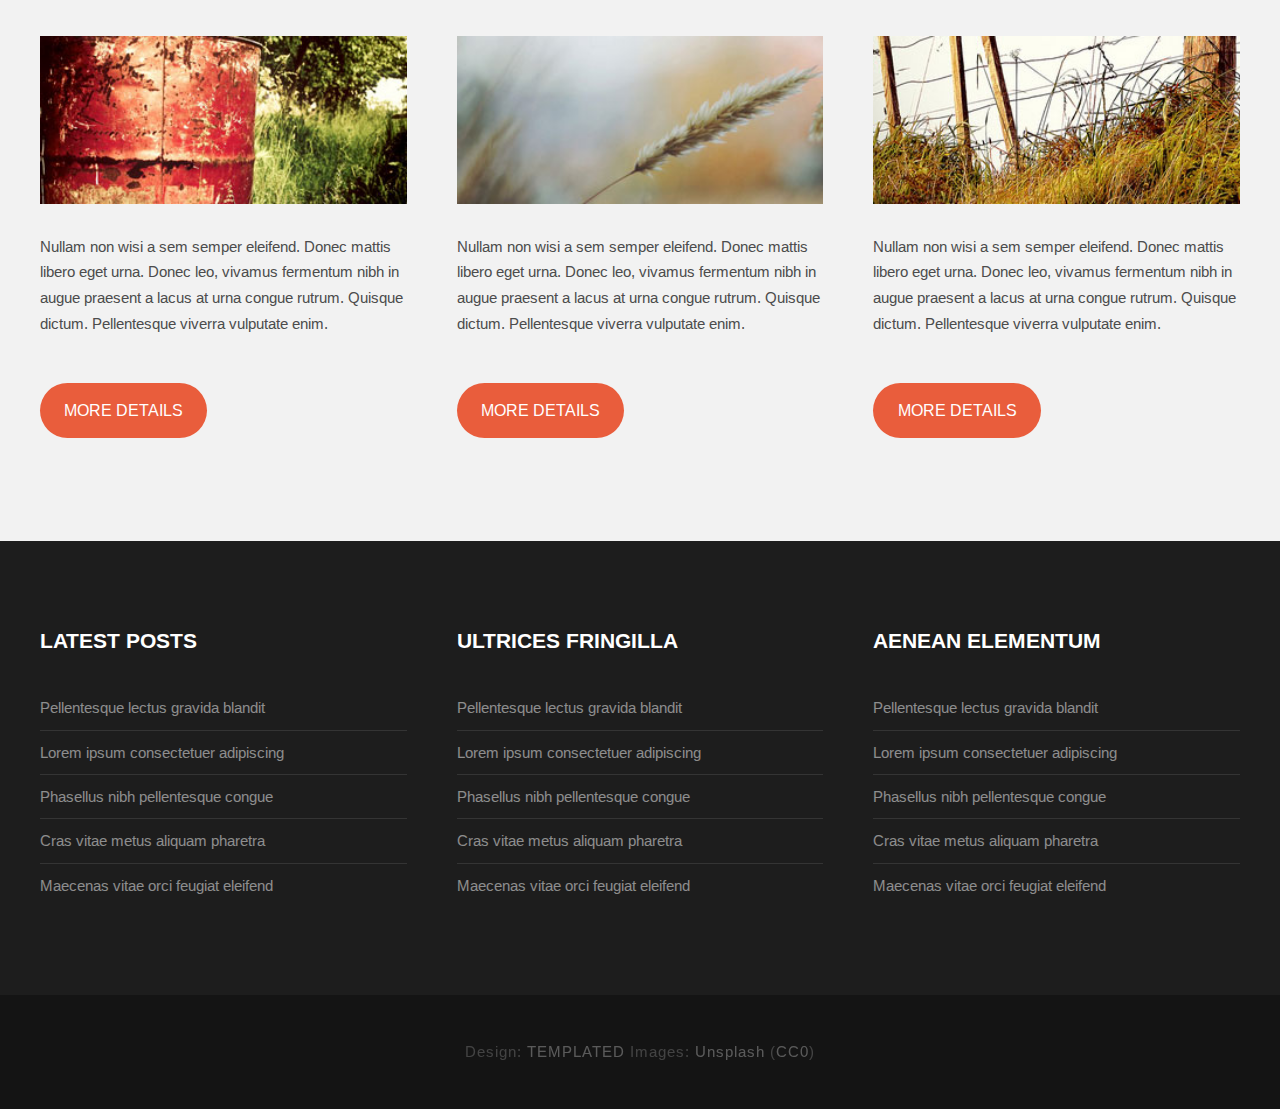
<file: blog/no-sidebar.html>
<!DOCTYPE HTML>
<!--
	Iridium by TEMPLATED
    templated.co @templatedco
    Released for free under the Creative Commons Attribution 3.0 license (templated.co/license)
-->
<html>
	<head>
		<title>Iridium by TEMPLATED</title>
		<meta http-equiv="content-type" content="text/html; charset=utf-8" />
		<meta name="description" content="" />
		<meta name="keywords" content="" />
		<link href="http://fonts.googleapis.com/css?family=Arimo:400,700" rel="stylesheet" type="text/css">
		<!--[if lte IE 8]><script src="js/html5shiv.js"></script><![endif]-->
		<script src="http://ajax.googleapis.com/ajax/libs/jquery/1.11.0/jquery.min.js"></script>
		<script src="js/skel.min.js"></script>
		<script src="js/skel-panels.min.js"></script>
		<script src="js/init.js"></script>
		<noscript>
			<link rel="stylesheet" href="css/skel-noscript.css" />
			<link rel="stylesheet" href="css/style.css" />
			<link rel="stylesheet" href="css/style-desktop.css" />
		</noscript>
		<!--[if lte IE 8]><link rel="stylesheet" href="css/ie/v8.css" /><![endif]-->
		<!--[if lte IE 9]><link rel="stylesheet" href="css/ie/v9.css" /><![endif]-->
	</head>
	<body class="no-sidebar">

		<!-- Header -->
		<div id="header">
			<div class="container"> 
				
				<!-- Logo -->
				<div id="logo">
					<h1><a href="#">Iridium</a></h1>
					<span>Design by TEMPLATED</span>
				</div>
				
				<!-- Nav -->
				<nav id="nav">
					<ul>
						<li><a href="index.html">Homepage</a></li>
						<li><a href="left-sidebar.html">Left Sidebar</a></li>
						<li><a href="right-sidebar.html">Right Sidebar</a></li>
						<li class="active"><a href="no-sidebar.html">No Sidebar</a></li>
					</ul>
				</nav>
			</div>
		</div>

		<!-- Main -->
		<div id="main">
			<div class="container">
				<div class="row"> 
					
					<!-- Content -->
					<div id="content" class="12u skel-cell-important">
						<section>
							<header>
								<h2>No Sidebar</h2>
								<span class="byline">Integer sit amet pede vel arcu aliquet pretium</span>
							</header>
							<a href="#" class="image full"><img src="images/pic07.jpg" alt="" /></a>
							<p>Sed etiam vestibulum velit, euismod lacinia quam nisl id lorem. Quisque erat. Vestibulum pellentesque, justo mollis pretium suscipit, justo nulla blandit libero, in blandit augue justo quis nisl. Fusce mattis viverra elit. Fusce quis tortor. Consectetuer adipiscing elit. Nam pede erat, porta eu, lobortis eget lorem ipsum dolor. Sed etiam vestibulum velit, euismod lacinia quam nisl id lorem. Quisque erat. Vestibulum pellentesque, justo mollis pretium suscipit, justo nulla blandit libero, in blandit augue justo quis nisl. Fusce mattis viverra elit. Fusce quis tortor. Consectetuer adipiscing elit. Nam pede erat, porta eu, lobortis eget lorem ipsum dolor.</p>
							<p>Pellentesque pede. Donec pulvinar ullamcorper metus. In eu odio at lectus pulvinar mollis. Vestibulum sem magna, elementum ut, vestibulum eu, facilisis quis, arcu. Mauris a dolor. Nulla facilisi. Cum sociis natoque penatibus et magnis dis parturient montes, nascetur ridiculus mus. Sed blandit. Phasellus pellentesque, ante nec iaculis dapibus, eros justo auctor lectus, a lobortis lorem mauris quis nunc. Praesent pellentesque facilisis elit. Class aptent taciti sociosqu ad litora torquent per conubia nostra, per inceptos hymenaeos. In hac habitasse platea dictumst. Nullam id ante eget dui vulputate aliquam. Pellentesque erat erat, tincidunt in, eleifend accumsan, malesuada eget, augue. Suspendisse sit amet tellus in eros bibendum condimentum. Vestibulum suscipit volutpat nulla. Phasellus pellentesque, ante nec iaculis dapibus, eros justo auctor lectus, a lobortis lorem mauris quis nunc. Praesent pellentesque facilisis elit. Class aptent taciti sociosqu ad litora torquent per conubia nostra, per inceptos hymenaeos.</p>
							<p>Vestibulum sem magna, elementum ut, vestibulum eu, facilisis quis, arcu. Mauris a dolor. Nulla facilisi. Cum sociis natoque penatibus et magnis dis parturient montes, nascetur ridiculus mus. Sed blandit. Phasellus pellentesque, ante nec iaculis dapibus, eros justo auctor lectus, a lobortis lorem mauris quis nunc. Praesent pellentesque facilisis elit. Class aptent taciti sociosqu ad litora torquent per conubia nostra, per inceptos hymenaeos. In hac habitasse platea dictumst. Nullam id ante eget dui vulputate aliquam. Pellentesque erat erat, tincidunt in, eleifend accumsan, malesuada eget, augue. Suspendisse sit amet tellus in eros bibendum condimentum. Vestibulum suscipit volutpat nulla. Phasellus pellentesque, ante nec iaculis dapibus, eros justo auctor lectus, a lobortis lorem mauris quis nunc. Praesent pellentesque facilisis elit. Class aptent taciti sociosqu ad litora torquent per conubia nostra, per inceptos hymenaeos. Pellentesque pede. Donec pulvinar ullamcorper metus. In eu odio at lectus pulvinar mollis.</p>
						</section>
					</div>
					
				</div>
			</div>
		</div>

		<!-- Footer -->
		<div id="featured">
			<div class="container">
				<div class="row">
					<div class="4u">
						<h2>Aenean elementum facilisis</h2>
						<a href="#" class="image full"><img src="images/pic01.jpg" alt="" /></a>
						<p>Nullam non wisi a sem semper eleifend. Donec mattis libero eget urna. Donec leo, vivamus fermentum nibh in augue praesent a lacus at urna congue rutrum. Quisque dictum. Pellentesque viverra vulputate enim.</p>
						<p><a href="#" class="button">More Details</a></p>
					</div>
					<div class="4u">
						<h2>Fusce ultrices fringilla</h2>
						<a href="#" class="image full"><img src="images/pic02.jpg" alt="" /></a>
						<p>Nullam non wisi a sem semper eleifend. Donec mattis libero eget urna. Donec leo, vivamus fermentum nibh in augue praesent a lacus at urna congue rutrum. Quisque dictum. Pellentesque viverra vulputate enim.</p>
						<p><a href="#" class="button">More Details</a></p>
					</div>
					<div class="4u">
						<h2>Etiam rhoncus volutpat erat</h2>
						<a href="#" class="image full"><img src="images/pic03.jpg" alt="" /></a>
						<p>Nullam non wisi a sem semper eleifend. Donec mattis libero eget urna. Donec leo, vivamus fermentum nibh in augue praesent a lacus at urna congue rutrum. Quisque dictum. Pellentesque viverra vulputate enim.</p>
						<p><a href="#" class="button">More Details</a></p>
					</div>
				</div>
			</div>
		</div>


		<!-- Footer -->
		<div id="footer">
			<div class="container">
				<div class="row">
					<div class="4u">
						<section>
							<h2>Latest Posts</h2>
							<ul class="default">
								<li><a href="#">Pellentesque lectus gravida blandit</a></li>
								<li><a href="#">Lorem ipsum consectetuer adipiscing</a></li>
								<li><a href="#">Phasellus nibh pellentesque congue</a></li>
								<li><a href="#">Cras vitae metus aliquam pharetra</a></li>
								<li><a href="#">Maecenas vitae orci feugiat eleifend</a></li>
							</ul>
						</section>
					</div>
					<div class="4u">
						<section>
							<h2>Ultrices fringilla</h2>
							<ul class="default">
								<li><a href="#">Pellentesque lectus gravida blandit</a></li>
								<li><a href="#">Lorem ipsum consectetuer adipiscing</a></li>
								<li><a href="#">Phasellus nibh pellentesque congue</a></li>
								<li><a href="#">Cras vitae metus aliquam pharetra</a></li>
								<li><a href="#">Maecenas vitae orci feugiat eleifend</a></li>
							</ul>
						</section>
					</div>
					<div class="4u">
						<section>
							<h2>Aenean elementum</h2>
							<ul class="default">
								<li><a href="#">Pellentesque lectus gravida blandit</a></li>
								<li><a href="#">Lorem ipsum consectetuer adipiscing</a></li>
								<li><a href="#">Phasellus nibh pellentesque congue</a></li>
								<li><a href="#">Cras vitae metus aliquam pharetra</a></li>
								<li><a href="#">Maecenas vitae orci feugiat eleifend</a></li>
							</ul>
						</section>
					</div>
				</div>
			</div>
		</div>

		<!-- Copyright -->
		<div id="copyright">
			<div class="container">
				Design: <a href="http://templated.co">TEMPLATED</a> Images: <a href="http://unsplash.com">Unsplash</a> (<a href="http://unsplash.com/cc0">CC0</a>)
			</div>
		</div>
		
	</body>
</html>
</file>
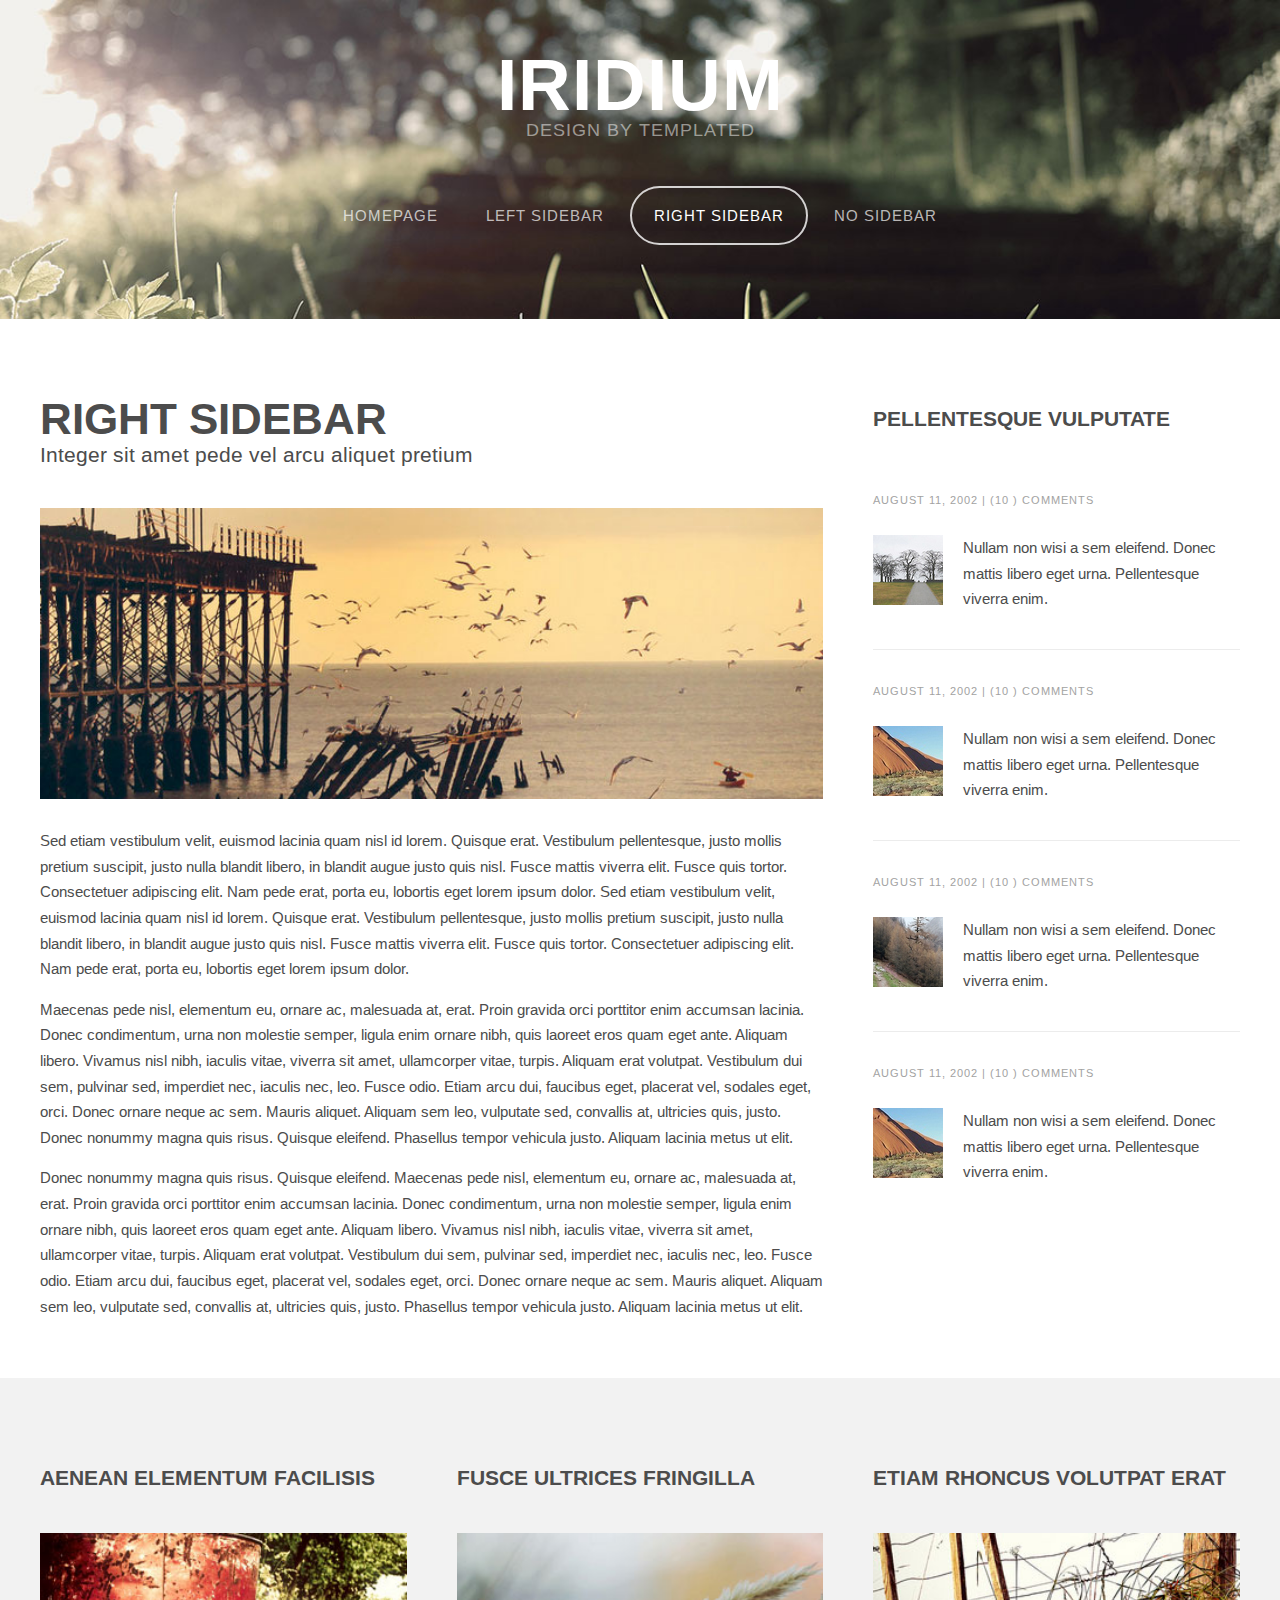
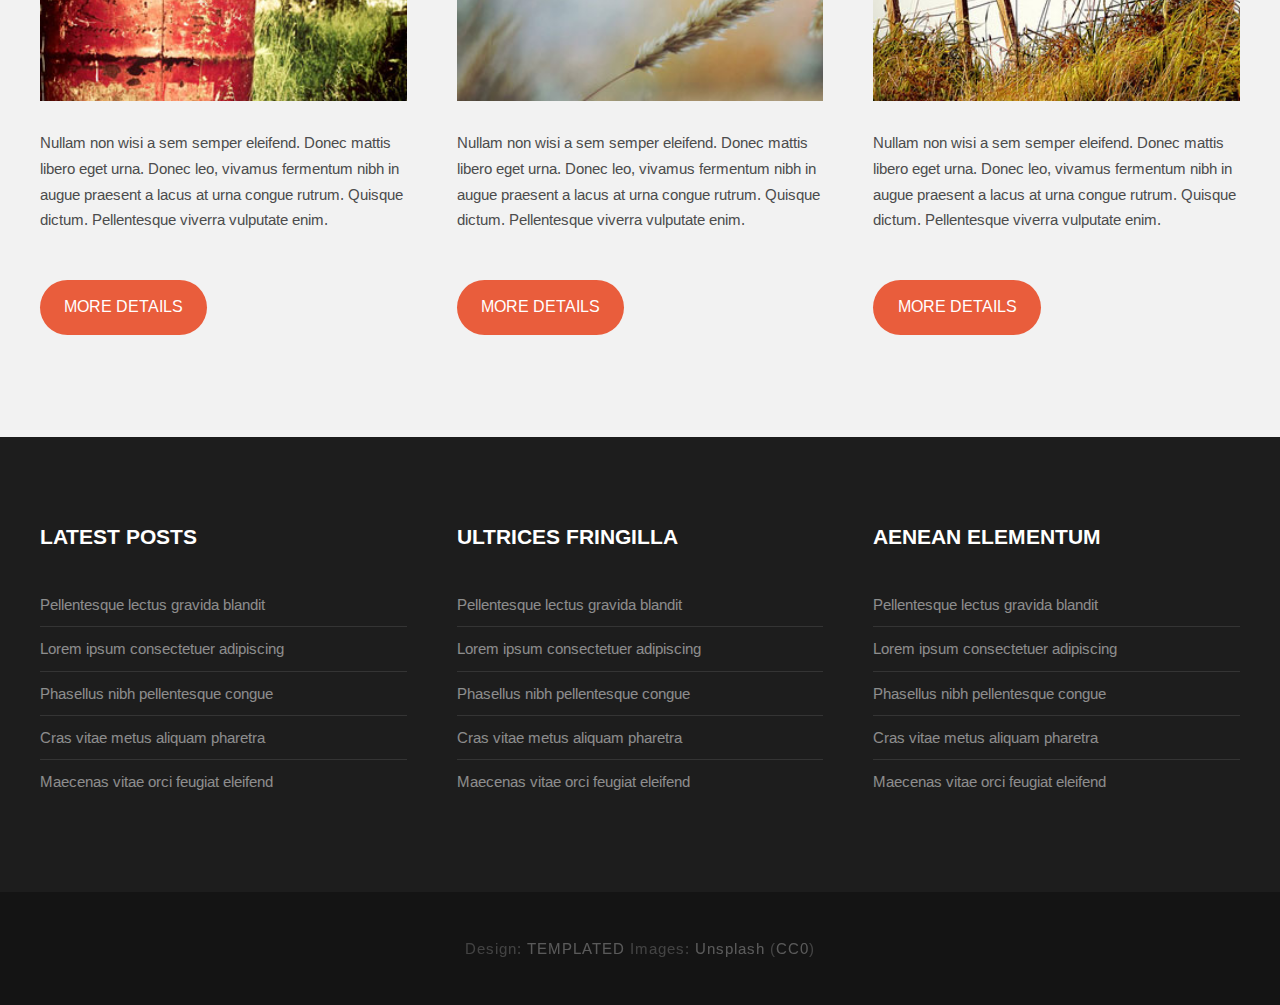
<file: blog/right-sidebar.html>
<!DOCTYPE HTML>
<!--
	Iridium by TEMPLATED
    templated.co @templatedco
    Released for free under the Creative Commons Attribution 3.0 license (templated.co/license)
-->
<html>
	<head>
		<title>Iridium by TEMPLATED</title>
		<meta http-equiv="content-type" content="text/html; charset=utf-8" />
		<meta name="description" content="" />
		<meta name="keywords" content="" />
		<link href="http://fonts.googleapis.com/css?family=Arimo:400,700" rel="stylesheet" type="text/css">
		<!--[if lte IE 8]><script src="js/html5shiv.js"></script><![endif]-->
		<script src="http://ajax.googleapis.com/ajax/libs/jquery/1.11.0/jquery.min.js"></script>
		<script src="js/skel.min.js"></script>
		<script src="js/skel-panels.min.js"></script>
		<script src="js/init.js"></script>
		<noscript>
			<link rel="stylesheet" href="css/skel-noscript.css" />
			<link rel="stylesheet" href="css/style.css" />
			<link rel="stylesheet" href="css/style-desktop.css" />
		</noscript>
		<!--[if lte IE 8]><link rel="stylesheet" href="css/ie/v8.css" /><![endif]-->
		<!--[if lte IE 9]><link rel="stylesheet" href="css/ie/v9.css" /><![endif]-->
	</head>
	<body>

		<!-- Header -->
		<div id="header">
			<div class="container"> 
				
				<!-- Logo -->
				<div id="logo">
					<h1><a href="#">Iridium</a></h1>
					<span>Design by TEMPLATED</span>
				</div>
				
				<!-- Nav -->
				<nav id="nav">
					<ul>
						<li><a href="index.html">Homepage</a></li>
						<li><a href="left-sidebar.html">Left Sidebar</a></li>
						<li class="active"><a href="right-sidebar.html">Right Sidebar</a></li>
						<li><a href="no-sidebar.html">No Sidebar</a></li>
					</ul>
				</nav>
			</div>
		</div>

		<!-- Main -->
		<div id="main">
			<div class="container">
				<div class="row"> 

					<!-- Content -->
					<div id="content" class="8u skel-cell-important">
						<section>
							<header>
								<h2>Right Sidebar</h2>
								<span class="byline">Integer sit amet pede vel arcu aliquet pretium</span>
							</header>
							<a href="#" class="image full"><img src="images/pic07.jpg" alt="" /></a>
							<p>Sed etiam vestibulum velit, euismod lacinia quam nisl id lorem. Quisque erat. Vestibulum pellentesque, justo mollis pretium suscipit, justo nulla blandit libero, in blandit augue justo quis nisl. Fusce mattis viverra elit. Fusce quis tortor. Consectetuer adipiscing elit. Nam pede erat, porta eu, lobortis eget lorem ipsum dolor. Sed etiam vestibulum velit, euismod lacinia quam nisl id lorem. Quisque erat. Vestibulum pellentesque, justo mollis pretium suscipit, justo nulla blandit libero, in blandit augue justo quis nisl. Fusce mattis viverra elit. Fusce quis tortor. Consectetuer adipiscing elit. Nam pede erat, porta eu, lobortis eget lorem ipsum dolor.</p>
							<p>Maecenas pede nisl, elementum eu, ornare ac, malesuada at, erat. Proin gravida orci porttitor enim accumsan lacinia. Donec condimentum, urna non molestie semper, ligula enim ornare nibh, quis laoreet eros quam eget ante. Aliquam libero. Vivamus nisl nibh, iaculis vitae, viverra sit amet, ullamcorper vitae, turpis. Aliquam erat volutpat. Vestibulum dui sem, pulvinar sed, imperdiet nec, iaculis nec, leo. Fusce odio. Etiam arcu dui, faucibus eget, placerat vel, sodales eget, orci. Donec ornare neque ac sem. Mauris aliquet. Aliquam sem leo, vulputate sed, convallis at, ultricies quis, justo. Donec nonummy magna quis risus. Quisque eleifend. Phasellus tempor vehicula justo. Aliquam lacinia metus ut elit.</p>
							<p>Donec nonummy magna quis risus. Quisque eleifend. Maecenas pede nisl, elementum eu, ornare ac, malesuada at, erat. Proin gravida orci porttitor enim accumsan lacinia. Donec condimentum, urna non molestie semper, ligula enim ornare nibh, quis laoreet eros quam eget ante. Aliquam libero. Vivamus nisl nibh, iaculis vitae, viverra sit amet, ullamcorper vitae, turpis. Aliquam erat volutpat. Vestibulum dui sem, pulvinar sed, imperdiet nec, iaculis nec, leo. Fusce odio. Etiam arcu dui, faucibus eget, placerat vel, sodales eget, orci. Donec ornare neque ac sem. Mauris aliquet. Aliquam sem leo, vulputate sed, convallis at, ultricies quis, justo. Phasellus tempor vehicula justo. Aliquam lacinia metus ut elit.</p>
						</section>
					</div>
					
					<!-- Sidebar -->
					<div id="sidebar" class="4u">
						<section>
							<header>
								<h2>Pellentesque vulputate</h2>
							</header>
							<ul class="style">
								<li>
									<p class="posted">August 11, 2002  |  (10 )  Comments</p>
									<img src="images/pic04.jpg" alt="" />
									<p class="text">Nullam non wisi a sem eleifend. Donec mattis libero eget urna. Pellentesque viverra enim.</p>
								</li>
								<li>
									<p class="posted">August 11, 2002  |  (10 )  Comments</p>
									<img src="images/pic05.jpg" alt="" />
									<p class="text">Nullam non wisi a sem eleifend. Donec mattis libero eget urna. Pellentesque viverra enim.</p>
								</li>
								<li>
									<p class="posted">August 11, 2002  |  (10 )  Comments</p>
									<img src="images/pic06.jpg" alt="" />
									<p class="text">Nullam non wisi a sem eleifend. Donec mattis libero eget urna. Pellentesque viverra enim.</p>
								</li>
								<li>
									<p class="posted">August 11, 2002  |  (10 )  Comments</p>
									<img src="images/pic05.jpg" alt="" />
									<p class="text">Nullam non wisi a sem eleifend. Donec mattis libero eget urna. Pellentesque viverra enim.</p>
								</li>
							</ul>
						</section>
					</div>
					
				</div>
			</div>
		</div>

		<!-- Footer -->
		<div id="featured">
			<div class="container">
				<div class="row">
					<div class="4u">
						<h2>Aenean elementum facilisis</h2>
						<a href="#" class="image full"><img src="images/pic01.jpg" alt="" /></a>
						<p>Nullam non wisi a sem semper eleifend. Donec mattis libero eget urna. Donec leo, vivamus fermentum nibh in augue praesent a lacus at urna congue rutrum. Quisque dictum. Pellentesque viverra vulputate enim.</p>
						<p><a href="#" class="button">More Details</a></p>
					</div>
					<div class="4u">
						<h2>Fusce ultrices fringilla</h2>
						<a href="#" class="image full"><img src="images/pic02.jpg" alt="" /></a>
						<p>Nullam non wisi a sem semper eleifend. Donec mattis libero eget urna. Donec leo, vivamus fermentum nibh in augue praesent a lacus at urna congue rutrum. Quisque dictum. Pellentesque viverra vulputate enim.</p>
						<p><a href="#" class="button">More Details</a></p>
					</div>
					<div class="4u">
						<h2>Etiam rhoncus volutpat erat</h2>
						<a href="#" class="image full"><img src="images/pic03.jpg" alt="" /></a>
						<p>Nullam non wisi a sem semper eleifend. Donec mattis libero eget urna. Donec leo, vivamus fermentum nibh in augue praesent a lacus at urna congue rutrum. Quisque dictum. Pellentesque viverra vulputate enim.</p>
						<p><a href="#" class="button">More Details</a></p>
					</div>
				</div>
			</div>
		</div>


		<!-- Footer -->
		<div id="footer">
			<div class="container">
				<div class="row">
					<div class="4u">
						<section>
							<h2>Latest Posts</h2>
							<ul class="default">
								<li><a href="#">Pellentesque lectus gravida blandit</a></li>
								<li><a href="#">Lorem ipsum consectetuer adipiscing</a></li>
								<li><a href="#">Phasellus nibh pellentesque congue</a></li>
								<li><a href="#">Cras vitae metus aliquam pharetra</a></li>
								<li><a href="#">Maecenas vitae orci feugiat eleifend</a></li>
							</ul>
						</section>
					</div>
					<div class="4u">
						<section>
							<h2>Ultrices fringilla</h2>
							<ul class="default">
								<li><a href="#">Pellentesque lectus gravida blandit</a></li>
								<li><a href="#">Lorem ipsum consectetuer adipiscing</a></li>
								<li><a href="#">Phasellus nibh pellentesque congue</a></li>
								<li><a href="#">Cras vitae metus aliquam pharetra</a></li>
								<li><a href="#">Maecenas vitae orci feugiat eleifend</a></li>
							</ul>
						</section>
					</div>
					<div class="4u">
						<section>
							<h2>Aenean elementum</h2>
							<ul class="default">
								<li><a href="#">Pellentesque lectus gravida blandit</a></li>
								<li><a href="#">Lorem ipsum consectetuer adipiscing</a></li>
								<li><a href="#">Phasellus nibh pellentesque congue</a></li>
								<li><a href="#">Cras vitae metus aliquam pharetra</a></li>
								<li><a href="#">Maecenas vitae orci feugiat eleifend</a></li>
							</ul>
						</section>
					</div>
				</div>
			</div>
		</div>

		<!-- Copyright -->
		<div id="copyright">
			<div class="container">
				Design: <a href="http://templated.co">TEMPLATED</a> Images: <a href="http://unsplash.com">Unsplash</a> (<a href="http://unsplash.com/cc0">CC0</a>)
			</div>
		</div>
		
	</body>
</html>
</file>
<file: blog/css/style.css>
/*
	Iridium by TEMPLATED
    templated.co @templatedco
    Released for free under the Creative Commons Attribution 3.0 license (templated.co/license)
*/

/*********************************************************************************/
/* Basic                                                                         */
/*********************************************************************************/

	body
	{
		background: #141414;
	}

	body,input,textarea,select
	{
		font-family: 'Arimo', sans-serif;
		font-size: 11pt;
		line-height: 1.75em;
		color: #4c4c4c;
	}

	h1,h2,h3,h4,h5,h6
	{
		text-transform: uppercase;
		font-weight: bold;
	}
	
		h1 a, h2 a, h3 a, h4 a, h5 a, h6 a
		{
			color: inherit;
			text-decoration: none;
		}
		
	/* Change this to whatever font weight/color pairing is most suitable */
	strong, b
	{
		font-weight: bold;
		color: #000000;
	}
	
	em, i
	{
		font-style: italic;
	}

	/* Don't forget to set this to something that matches the design */
	a
	{
		text-decoration: underline;
		color: #272727;
	}

	a:hover
	{
		text-decoration: none;
	}
	
	sub
	{
		position: relative;
		top: 0.5em;
		font-size: 0.8em;
	}
	
	sup
	{
		position: relative;
		top: -0.5em;
		font-size: 0.8em;
	}
	
	hr
	{
		border: 0;
		border-top: solid 1px #ddd;
	}
	
	blockquote
	{
		border-left: solid 0.5em #ddd;
		padding: 1em 0 1em 2em;
		font-style: italic;
	}
	
	p, ul, ol, dl, table
	{
		margin-bottom: 1em;
	}

	header
	{
		margin-bottom: 1em;
	}
	
		header h2
		{
		}
	
		header .byline
		{
			display: block;
			margin: 0.5em 0 0 0;
			padding: 0 0 0.5em 0;
		}
		
	footer
	{
		margin-top: 1em;
	}

	br.clear
	{
		clear: both;
	}

	/* Sections/Articles */
	
		section,
		article
		{
			margin-bottom: 3em;
		}
		
		section > :last-child,
		article > :last-child
		{
			margin-bottom: 0;
		}

		section:last-child,
		article:last-child
		{
			margin-bottom: 0;
		}

		.row > section,
		.row > article
		{
			margin-bottom: 0;
		}

	/* Images */

		.image
		{
			display: inline-block;
		}
		
			.image img
			{
				display: block;
				width: 100%;
			}

			.image.featured
			{
				display: block;
				width: 100%;
				margin: 0 0 2em 0;
			}
			
			.image.full
			{
				display: block;
				width: 100%;
				margin: 0 0 2em 0;
			}
			
			.image.left
			{
				float: left;
				margin: 0 2em 2em 0;
			}
			
			.image.centered
			{
				display: block;
				margin: 0 0 2em 0;
			}

				.image.centered img
				{
					margin: 0 auto;
					width: auto;
				}

	/* Lists */

		ul.default
		{
			margin: 0;
			padding: 0;
			list-style: none;
		}
		
			ul.default li
			{
				padding: 0.60em 0em;
				border-top: 1px solid;
				border-color: rgba(255,255,255,.1);
			}
			
			ul.default li:first-child
			{
				padding-top: 0;
				border-top: none;
			}
			
			ul.default a
			{
				text-decoration: none;
				color: rgba(255,255,255,.5);
			}
			
			ul.default a:hover
			{
				text-decoration: underline;
			}
			
		ul.style {
		}
		
		ul.style li {
			margin: 0;
			padding: 2em 0em 1.5em 0em;
			border-top: 1px solid #ECECEC;
		}
		
		ul.style li:first-child
		{
			padding-top: 0;
			border-top: none;
		}
		
		ul.style img {
			float: left;
			margin-right: 20px;
		}
		
		ul.style p {
		}
		
		ul.style .posted {
			padding: 0em 0em 1em 0em;
			letter-spacing: 1px;
			text-transform: uppercase;
			font-size: 8pt;
			color: #A2A2A2;
		}
		
		ul.style .first {
			padding-top: 0px;
			border-top: none;
		}
							

	/* Buttons */
		
		.button
		{
			position: relative;
			display: inline-block;
			margin-top: 2em;
			padding: 0.90em 1.5em;
			background: #e95d3c;
			border-radius: 40px;
			text-decoration: none;
			text-transform: uppercase;
			font-size: 1.1em;
			color: #FFF;
			-moz-transition: color 0.35s ease-in-out, background-color 0.35s ease-in-out;
			-webkit-transition: color 0.35s ease-in-out, background-color 0.35s ease-in-out;
			-o-transition: color 0.35s ease-in-out, background-color 0.35s ease-in-out;
			-ms-transition: color 0.35s ease-in-out, background-color 0.35s ease-in-out;
			transition: color 0.35s ease-in-out, background-color 0.35s ease-in-out;
			cursor: pointer;
		}

			.button:hover
			{
				background: #de3d27;
				color: #FFF !important;
			}
			
/*********************************************************************************/
/* Header                                                                        */
/*********************************************************************************/

	#header
	{
		position: relative;
		background: #2a2f27 url(../images/banner.jpg) no-repeat;
		background-size: cover;
	}

	#logo
	{
	}
	
	#nav
	{
	}

		#nav ul
		{
			margin: 0;
		}
	
/*********************************************************************************/
/* Banner                                                                        */
/*********************************************************************************/

	#banner
	{
		position: relative;
		background: #333;
		color: #fff;
	}

/*********************************************************************************/
/* Main                                                                          */
/*********************************************************************************/

	#main
	{
		position: relative;
		background: #fff;
	}

/*********************************************************************************/
/* Featured                                                                      */
/*********************************************************************************/
	
	#featured
	{
		position: relative;
		background: #f2f2f2;
	}
	
	#featured h2
	{
		display: block;
		margin-bottom: 2em;
		font-size: 1.4em;
	}
	
/*********************************************************************************/
/* Footer                                                                        */
/*********************************************************************************/
	
	#footer
	{
		position: relative;
		background: #1d1d1d;
	}
	
	#footer h2
	{
		display: block;
		color: #FFF;
	}
	
/*********************************************************************************/
/* Copyright                                                                     */
/*********************************************************************************/
	
	#copyright
	{
		position: relative;
		padding: 3em 0em;
		letter-spacing: 1px;
		text-align: center;
		color: rgba(255,255,255,.2);
	}
	
	#copyright .container
	{
	}
	
	#copyright a
	{
		text-decoration: none;
		color: rgba(255,255,255,.3);
	}
</file>
<file: blog/css/style-desktop.css>
/*
	Iridium by TEMPLATED
    templated.co @templatedco
    Released for free under the Creative Commons Attribution 3.0 license (templated.co/license)
*/

/*********************************************************************************/
/* Basic                                                                         */
/*********************************************************************************/

	body
	{
	}

	body,input,textarea,select
	{
		font-size: 11pt;
	}

/*********************************************************************************/
/* Header                                                                        */
/*********************************************************************************/

	#header
	{
		position: relative;
		padding: 5em 0em;
		text-align: center;
	}
	
		.homepage #header
		{
			padding: 15em 0em;
		}

		#header .container
		{
		}

/*********************************************************************************/
/* Logo                                                                          */
/*********************************************************************************/

	#logo
	{
		margin-bottom: 3em;
	}
	
		#logo h1
		{
			color: #FFF;
		}
	
		#logo h1 a
		{
			display: block;
			letter-spacing: 1px;
			text-decoration: none;
			text-transform: uppercase;
			font-size: 5em;
			font-weight: 900;
			color: #FFF;
		}

		#logo span
		{
			display: block;
			padding-top: 1em;
			letter-spacing: 1px;
			text-transform: uppercase;
			font-size: 1.2em;
			color: rgba(255,255,255,.5);
		}			
			

/*********************************************************************************/
/* Nav                                                                           */
/*********************************************************************************/

	#nav
	{
	}

		#nav > ul > li
		{
			display: inline-block;
		}
		
			#nav > ul > li:last-child
			{
				padding-right: 0;
			}

			#nav > ul > li > a,
			#nav > ul > li > span
			{
				display: block;
				padding: 1em 1.5em;
				letter-spacing: 1px;
				text-decoration: none;
				text-transform: uppercase;
				font-weight: 200;
				font-size: 1em;
				outline: 0;
				color: rgba(255,255,255,.7);
			}


			#nav > ul > li > a:hover
			{
				color: #FFF;
			}

			#nav li.active a
			{
				background: none;
				border-radius: 40px;
				border: 2px solid;
				border-color: rgba(255,255,255,.8);
				color: #FFF;
			}

			#nav > ul > li > ul
			{
				display: none;
			}


/*********************************************************************************/
/* Main                                                                          */
/*********************************************************************************/

	#main
	{
		padding: 6em 0em 4em 0em;
	}
	
	#content
	{
	}
	
	#content header
	{
		margin-bottom: 2em;
	}
	
	#content header h2
	{
		font-size: 3em;
	}
	
	#content header .byline
	{
		font-size: 1.40em;
	}
	
	#sidebar h2
	{
		display: block;
		padding-bottom: 2em;
		font-size: 1.4em;
	}

/*********************************************************************************/
/* Featured                                                                      */
/*********************************************************************************/
	
	#featured
	{
		padding: 6em 0em;
	}

/*********************************************************************************/
/* Footer                                                                        */
/*********************************************************************************/
	
	#footer
	{
		position: relative;
		padding: 6em 0em;
	}
	
	#footer h2
	{
		padding-bottom: 2em;
		font-size: 1.4em;
	}
	
/*********************************************************************************/
/* Copyright                                                                     */
/*********************************************************************************/
	
	#copyright
	{
		padding: 3em 0em;
	}
</file>
<file: blog/css/ie/v8.css>
/*********************************************************************************/
/* Basic                                                                         */
/*********************************************************************************/

	.button
	{
		/*
		
		For elements that use border-radius, add the following:
		
			-ms-behavior: url('css/ie/PIE.htc');

		Note that PIE.htc requires its elements to be relative or absolute:

			position: relative;

		*/
	}
</file>
<file: blog/css/ie/v9.css>
/*********************************************************************************/
/* Basic                                                                         */
/*********************************************************************************/
</file>
<file: assets/css/main.css>
@import url("fontawesome-all.min.css");
@import url("https://fonts.googleapis.com/css?family=Source+Sans+Pro:300,300italic,400,400italic,600,600italic,700,700italic");

/*
	Directive by HTML5 UP
	html5up.net | @ajlkn
	Free for personal and commercial use under the CCA 3.0 license (html5up.net/license)
*/

html, body, div, span, applet, object,
iframe, h1, h2, h3, h4, h5, h6, p, blockquote,
pre, a, abbr, acronym, address, big, cite,
code, del, dfn, em, img, ins, kbd, q, s, samp,
small, strike, strong, sub, sup, tt, var, b,
u, i, center, dl, dt, dd, ol, ul, li, fieldset,
form, label, legend, table, caption, tbody,
tfoot, thead, tr, th, td, article, aside,
canvas, details, embed, figure, figcaption,
footer, header, hgroup, menu, nav, output, ruby,
section, summary, time, mark, audio, video {
	margin: 0;
	padding: 0;
	border: 0;
	font-size: 100%;
	font: inherit;
	vertical-align: baseline;}

article, aside, details, figcaption, figure,
footer, header, hgroup, menu, nav, section {
	display: block;}

body {
	line-height: 1;
}

ol, ul {
	list-style: none;
}

blockquote, q {
	quotes: none;
}

	blockquote:before, blockquote:after, q:before, q:after {
		content: '';
		content: none;
	}

table {
	border-collapse: collapse;
	border-spacing: 0;
}

body {
	-webkit-text-size-adjust: none;
}

mark {
	background-color: transparent;
	color: inherit;
}

input::-moz-focus-inner {
	border: 0;
	padding: 0;
}

input, select, textarea {
	-moz-appearance: none;
	-webkit-appearance: none;
	-ms-appearance: none;
	appearance: none;
}

/* Basic */

	html {
		box-sizing: border-box;
	}

	*, *:before, *:after {
		box-sizing: inherit;
	}

	html, body {
		height: 100%;
	}

	body {
		background: #ffffff;
	}

		body.is-preload *, body.is-preload *:before, body.is-preload *:after {
			-moz-animation: none !important;
			-webkit-animation: none !important;
			-ms-animation: none !important;
			animation: none !important;
			-moz-transition: none !important;
			-webkit-transition: none !important;
			-ms-transition: none !important;
			transition: none !important;
		}

	body, input, select, textarea {
		color: #6e6e6e;
		font-family: 'Source Sans Pro', sans-serif;
		font-size: 16pt;
		font-weight: 400;
		line-height: 1.75em;
	}

	a {
		-moz-transition: color 0.2s ease-in-out, border-bottom-color 0.2s ease-in-out;
		-webkit-transition: color 0.2s ease-in-out, border-bottom-color 0.2s ease-in-out;
		-ms-transition: color 0.2s ease-in-out, border-bottom-color 0.2s ease-in-out;
		transition: color 0.2s ease-in-out, border-bottom-color 0.2s ease-in-out;
		border-bottom: dotted 1px;
		color: #4eb980;
		text-decoration: none;
	}

		a:hover {
			border-bottom-color: transparent;
		}

	strong, b {
		font-weight: 600;
		color: #5b5b5b;
	}

	em, i {
		font-style: italic;
	}

	p, ul, ol, dl, table, blockquote, form {
		margin: 0 0 2em 0;
	}

	h1, h2, h3, h4, h5, h6 {
		color: #5b5b5b;
		font-weight: 700;
		letter-spacing: 0.125em;
		line-height: 1.75em;
		margin-bottom: 1em;
		text-transform: uppercase;
		text-align: center;
	}

		h1 a, h2 a, h3 a, h4 a, h5 a, h6 a {
			color: inherit;
			text-decoration: none;
		}

	h2 {
		font-size: 1.75em;
	}

	h3 {
		font-size: 1.5em;
	}

	sub {
		font-size: 0.8em;
		position: relative;
		top: 0.5em;
	}

	sup {
		font-size: 0.8em;
		position: relative;
		top: -0.5em;
	}

	hr {
		border: 0;
		border-top: solid 1px rgba(224, 224, 224, 0.75);
		margin-bottom: 1.5em;
	}

	blockquote {
		border-left: solid 0.5em rgba(224, 224, 224, 0.75);
		font-style: italic;
		padding: 1em 0 1em 2em;
	}

/* Container */

	.container {
		margin: 0 auto;
		max-width: 100%;
		width: 51em;
	}

		.container.medium {
			width: 38.25em;
		}

		@media screen and (max-width: 1280px) {

			.container {
				width: 48em;
			}

				.container.medium {
					width: 36em;
				}

		}

		@media screen and (max-width: 980px) {

			.container {
				width: 95%;
			}

				.container.medium {
					width: 71.25%;
				}

		}

		@media screen and (max-width: 840px) {

			.container {
				width: 95% !important;
			}

		}

		@media screen and (max-width: 736px) {

			.container {
				width: 90% !important;
			}

		}

		@media screen and (max-width: 480px) {

			.container {
				width: 100% !important;
			}

		}

/* Row */

	.row {
		display: flex;
		flex-wrap: wrap;
		box-sizing: border-box;
		align-items: stretch;
	}

		.row > * {
			box-sizing: border-box;
		}

		.row.gtr-uniform > * > :last-child {
			margin-bottom: 0;
		}

		.row.aln-left {
			justify-content: flex-start;
		}

		.row.aln-center {
			justify-content: center;
		}

		.row.aln-right {
			justify-content: flex-end;
		}

		.row.aln-top {
			align-items: flex-start;
		}

		.row.aln-middle {
			align-items: center;
		}

		.row.aln-bottom {
			align-items: flex-end;
		}

		.row > .imp {
			order: -1;
		}

		.row > .col-1 {
			width: 8.33333%;
		}

		.row > .off-1 {
			margin-left: 8.33333%;
		}

		.row > .col-2 {
			width: 16.66667%;
		}

		.row > .off-2 {
			margin-left: 16.66667%;
		}

		.row > .col-3 {
			width: 25%;
		}

		.row > .off-3 {
			margin-left: 25%;
		}

		.row > .col-4 {
			width: 33.33333%;
		}

		.row > .off-4 {
			margin-left: 33.33333%;
		}

		.row > .col-5 {
			width: 41.66667%;
		}

		.row > .off-5 {
			margin-left: 41.66667%;
		}

		.row > .col-6 {
			width: 50%;
		}

		.row > .off-6 {
			margin-left: 50%;
		}

		.row > .col-7 {
			width: 58.33333%;
		}

		.row > .off-7 {
			margin-left: 58.33333%;
		}

		.row > .col-8 {
			width: 66.66667%;
		}

		.row > .off-8 {
			margin-left: 66.66667%;
		}

		.row > .col-9 {
			width: 75%;
		}

		.row > .off-9 {
			margin-left: 75%;
		}

		.row > .col-10 {
			width: 83.33333%;
		}

		.row > .off-10 {
			margin-left: 83.33333%;
		}

		.row > .col-11 {
			width: 91.66667%;
		}

		.row > .off-11 {
			margin-left: 91.66667%;
		}

		.row > .col-12 {
			width: 100%;
		}

		.row > .off-12 {
			margin-left: 100%;
		}

		.row.gtr-0 {
			margin-top: 0px;
			margin-left: 0px;
		}

			.row.gtr-0 > * {
				padding: 0px 0 0 0px;
			}

			.row.gtr-0.gtr-uniform {
				margin-top: 0px;
			}

				.row.gtr-0.gtr-uniform > * {
					padding-top: 0px;
				}

		.row.gtr-25 {
			margin-top: -7.5px;
			margin-left: -7.5px;
		}

			.row.gtr-25 > * {
				padding: 7.5px 0 0 7.5px;
			}

			.row.gtr-25.gtr-uniform {
				margin-top: -7.5px;
			}

				.row.gtr-25.gtr-uniform > * {
					padding-top: 7.5px;
				}

		.row.gtr-50 {
			margin-top: -15px;
			margin-left: -15px;
		}

			.row.gtr-50 > * {
				padding: 15px 0 0 15px;
			}

			.row.gtr-50.gtr-uniform {
				margin-top: -15px;
			}

				.row.gtr-50.gtr-uniform > * {
					padding-top: 15px;
				}

		.row {
			margin-top: -30px;
			margin-left: -30px;
		}

			.row > * {
				padding: 30px 0 0 30px;
			}

			.row.gtr-uniform {
				margin-top: -30px;
			}

				.row.gtr-uniform > * {
					padding-top: 30px;
				}

		.row.gtr-150 {
			margin-top: -45px;
			margin-left: -45px;
		}

			.row.gtr-150 > * {
				padding: 45px 0 0 45px;
			}

			.row.gtr-150.gtr-uniform {
				margin-top: -45px;
			}

				.row.gtr-150.gtr-uniform > * {
					padding-top: 45px;
				}

		.row.gtr-200 {
			margin-top: -60px;
			margin-left: -60px;
		}

			.row.gtr-200 > * {
				padding: 60px 0 0 60px;
			}

			.row.gtr-200.gtr-uniform {
				margin-top: -60px;
			}

				.row.gtr-200.gtr-uniform > * {
					padding-top: 60px;
				}

		@media screen and (max-width: 1680px) {

			.row {
				display: flex;
				flex-wrap: wrap;
				box-sizing: border-box;
				align-items: stretch;
			}

				.row > * {
					box-sizing: border-box;
				}

				.row.gtr-uniform > * > :last-child {
					margin-bottom: 0;
				}

				.row.aln-left {
					justify-content: flex-start;
				}

				.row.aln-center {
					justify-content: center;
				}

				.row.aln-right {
					justify-content: flex-end;
				}

				.row.aln-top {
					align-items: flex-start;
				}

				.row.aln-middle {
					align-items: center;
				}

				.row.aln-bottom {
					align-items: flex-end;
				}

				.row > .imp-wide {
					order: -1;
				}

				.row > .col-1-wide {
					width: 8.33333%;
				}

				.row > .off-1-wide {
					margin-left: 8.33333%;
				}

				.row > .col-2-wide {
					width: 16.66667%;
				}

				.row > .off-2-wide {
					margin-left: 16.66667%;
				}

				.row > .col-3-wide {
					width: 25%;
				}

				.row > .off-3-wide {
					margin-left: 25%;
				}

				.row > .col-4-wide {
					width: 33.33333%;
				}

				.row > .off-4-wide {
					margin-left: 33.33333%;
				}

				.row > .col-5-wide {
					width: 41.66667%;
				}

				.row > .off-5-wide {
					margin-left: 41.66667%;
				}

				.row > .col-6-wide {
					width: 50%;
				}

				.row > .off-6-wide {
					margin-left: 50%;
				}

				.row > .col-7-wide {
					width: 58.33333%;
				}

				.row > .off-7-wide {
					margin-left: 58.33333%;
				}

				.row > .col-8-wide {
					width: 66.66667%;
				}

				.row > .off-8-wide {
					margin-left: 66.66667%;
				}

				.row > .col-9-wide {
					width: 75%;
				}

				.row > .off-9-wide {
					margin-left: 75%;
				}

				.row > .col-10-wide {
					width: 83.33333%;
				}

				.row > .off-10-wide {
					margin-left: 83.33333%;
				}

				.row > .col-11-wide {
					width: 91.66667%;
				}

				.row > .off-11-wide {
					margin-left: 91.66667%;
				}

				.row > .col-12-wide {
					width: 100%;
				}

				.row > .off-12-wide {
					margin-left: 100%;
				}

				.row.gtr-0 {
					margin-top: 0px;
					margin-left: 0px;
				}

					.row.gtr-0 > * {
						padding: 0px 0 0 0px;
					}

					.row.gtr-0.gtr-uniform {
						margin-top: 0px;
					}

						.row.gtr-0.gtr-uniform > * {
							padding-top: 0px;
						}

				.row.gtr-25 {
					margin-top: -7.5px;
					margin-left: -7.5px;
				}

					.row.gtr-25 > * {
						padding: 7.5px 0 0 7.5px;
					}

					.row.gtr-25.gtr-uniform {
						margin-top: -7.5px;
					}

						.row.gtr-25.gtr-uniform > * {
							padding-top: 7.5px;
						}

				.row.gtr-50 {
					margin-top: -15px;
					margin-left: -15px;
				}

					.row.gtr-50 > * {
						padding: 15px 0 0 15px;
					}

					.row.gtr-50.gtr-uniform {
						margin-top: -15px;
					}

						.row.gtr-50.gtr-uniform > * {
							padding-top: 15px;
						}

				.row {
					margin-top: -30px;
					margin-left: -30px;
				}

					.row > * {
						padding: 30px 0 0 30px;
					}

					.row.gtr-uniform {
						margin-top: -30px;
					}

						.row.gtr-uniform > * {
							padding-top: 30px;
						}

				.row.gtr-150 {
					margin-top: -45px;
					margin-left: -45px;
				}

					.row.gtr-150 > * {
						padding: 45px 0 0 45px;
					}

					.row.gtr-150.gtr-uniform {
						margin-top: -45px;
					}

						.row.gtr-150.gtr-uniform > * {
							padding-top: 45px;
						}

				.row.gtr-200 {
					margin-top: -60px;
					margin-left: -60px;
				}

					.row.gtr-200 > * {
						padding: 60px 0 0 60px;
					}

					.row.gtr-200.gtr-uniform {
						margin-top: -60px;
					}

						.row.gtr-200.gtr-uniform > * {
							padding-top: 60px;
						}

		}

		@media screen and (max-width: 1280px) {

			.row {
				display: flex;
				flex-wrap: wrap;
				box-sizing: border-box;
				align-items: stretch;
			}

				.row > * {
					box-sizing: border-box;
				}

				.row.gtr-uniform > * > :last-child {
					margin-bottom: 0;
				}

				.row.aln-left {
					justify-content: flex-start;
				}

				.row.aln-center {
					justify-content: center;
				}

				.row.aln-right {
					justify-content: flex-end;
				}

				.row.aln-top {
					align-items: flex-start;
				}

				.row.aln-middle {
					align-items: center;
				}

				.row.aln-bottom {
					align-items: flex-end;
				}

				.row > .imp-normal {
					order: -1;
				}

				.row > .col-1-normal {
					width: 8.33333%;
				}

				.row > .off-1-normal {
					margin-left: 8.33333%;
				}

				.row > .col-2-normal {
					width: 16.66667%;
				}

				.row > .off-2-normal {
					margin-left: 16.66667%;
				}

				.row > .col-3-normal {
					width: 25%;
				}

				.row > .off-3-normal {
					margin-left: 25%;
				}

				.row > .col-4-normal {
					width: 33.33333%;
				}

				.row > .off-4-normal {
					margin-left: 33.33333%;
				}

				.row > .col-5-normal {
					width: 41.66667%;
				}

				.row > .off-5-normal {
					margin-left: 41.66667%;
				}

				.row > .col-6-normal {
					width: 50%;
				}

				.row > .off-6-normal {
					margin-left: 50%;
				}

				.row > .col-7-normal {
					width: 58.33333%;
				}

				.row > .off-7-normal {
					margin-left: 58.33333%;
				}

				.row > .col-8-normal {
					width: 66.66667%;
				}

				.row > .off-8-normal {
					margin-left: 66.66667%;
				}

				.row > .col-9-normal {
					width: 75%;
				}

				.row > .off-9-normal {
					margin-left: 75%;
				}

				.row > .col-10-normal {
					width: 83.33333%;
				}

				.row > .off-10-normal {
					margin-left: 83.33333%;
				}

				.row > .col-11-normal {
					width: 91.66667%;
				}

				.row > .off-11-normal {
					margin-left: 91.66667%;
				}

				.row > .col-12-normal {
					width: 100%;
				}

				.row > .off-12-normal {
					margin-left: 100%;
				}

				.row.gtr-0 {
					margin-top: 0px;
					margin-left: 0px;
				}

					.row.gtr-0 > * {
						padding: 0px 0 0 0px;
					}

					.row.gtr-0.gtr-uniform {
						margin-top: 0px;
					}

						.row.gtr-0.gtr-uniform > * {
							padding-top: 0px;
						}

				.row.gtr-25 {
					margin-top: -7.5px;
					margin-left: -7.5px;
				}

					.row.gtr-25 > * {
						padding: 7.5px 0 0 7.5px;
					}

					.row.gtr-25.gtr-uniform {
						margin-top: -7.5px;
					}

						.row.gtr-25.gtr-uniform > * {
							padding-top: 7.5px;
						}

				.row.gtr-50 {
					margin-top: -15px;
					margin-left: -15px;
				}

					.row.gtr-50 > * {
						padding: 15px 0 0 15px;
					}

					.row.gtr-50.gtr-uniform {
						margin-top: -15px;
					}

						.row.gtr-50.gtr-uniform > * {
							padding-top: 15px;
						}

				.row {
					margin-top: -30px;
					margin-left: -30px;
				}

					.row > * {
						padding: 30px 0 0 30px;
					}

					.row.gtr-uniform {
						margin-top: -30px;
					}

						.row.gtr-uniform > * {
							padding-top: 30px;
						}

				.row.gtr-150 {
					margin-top: -45px;
					margin-left: -45px;
				}

					.row.gtr-150 > * {
						padding: 45px 0 0 45px;
					}

					.row.gtr-150.gtr-uniform {
						margin-top: -45px;
					}

						.row.gtr-150.gtr-uniform > * {
							padding-top: 45px;
						}

				.row.gtr-200 {
					margin-top: -60px;
					margin-left: -60px;
				}

					.row.gtr-200 > * {
						padding: 60px 0 0 60px;
					}

					.row.gtr-200.gtr-uniform {
						margin-top: -60px;
					}

						.row.gtr-200.gtr-uniform > * {
							padding-top: 60px;
						}

		}

		@media screen and (max-width: 980px) {

			.row {
				display: flex;
				flex-wrap: wrap;
				box-sizing: border-box;
				align-items: stretch;
			}

				.row > * {
					box-sizing: border-box;
				}

				.row.gtr-uniform > * > :last-child {
					margin-bottom: 0;
				}

				.row.aln-left {
					justify-content: flex-start;
				}

				.row.aln-center {
					justify-content: center;
				}

				.row.aln-right {
					justify-content: flex-end;
				}

				.row.aln-top {
					align-items: flex-start;
				}

				.row.aln-middle {
					align-items: center;
				}

				.row.aln-bottom {
					align-items: flex-end;
				}

				.row > .imp-narrow {
					order: -1;
				}

				.row > .col-1-narrow {
					width: 8.33333%;
				}

				.row > .off-1-narrow {
					margin-left: 8.33333%;
				}

				.row > .col-2-narrow {
					width: 16.66667%;
				}

				.row > .off-2-narrow {
					margin-left: 16.66667%;
				}

				.row > .col-3-narrow {
					width: 25%;
				}

				.row > .off-3-narrow {
					margin-left: 25%;
				}

				.row > .col-4-narrow {
					width: 33.33333%;
				}

				.row > .off-4-narrow {
					margin-left: 33.33333%;
				}

				.row > .col-5-narrow {
					width: 41.66667%;
				}

				.row > .off-5-narrow {
					margin-left: 41.66667%;
				}

				.row > .col-6-narrow {
					width: 50%;
				}

				.row > .off-6-narrow {
					margin-left: 50%;
				}

				.row > .col-7-narrow {
					width: 58.33333%;
				}

				.row > .off-7-narrow {
					margin-left: 58.33333%;
				}

				.row > .col-8-narrow {
					width: 66.66667%;
				}

				.row > .off-8-narrow {
					margin-left: 66.66667%;
				}

				.row > .col-9-narrow {
					width: 75%;
				}

				.row > .off-9-narrow {
					margin-left: 75%;
				}

				.row > .col-10-narrow {
					width: 83.33333%;
				}

				.row > .off-10-narrow {
					margin-left: 83.33333%;
				}

				.row > .col-11-narrow {
					width: 91.66667%;
				}

				.row > .off-11-narrow {
					margin-left: 91.66667%;
				}

				.row > .col-12-narrow {
					width: 100%;
				}

				.row > .off-12-narrow {
					margin-left: 100%;
				}

				.row.gtr-0 {
					margin-top: 0px;
					margin-left: 0px;
				}

					.row.gtr-0 > * {
						padding: 0px 0 0 0px;
					}

					.row.gtr-0.gtr-uniform {
						margin-top: 0px;
					}

						.row.gtr-0.gtr-uniform > * {
							padding-top: 0px;
						}

				.row.gtr-25 {
					margin-top: -7.5px;
					margin-left: -7.5px;
				}

					.row.gtr-25 > * {
						padding: 7.5px 0 0 7.5px;
					}

					.row.gtr-25.gtr-uniform {
						margin-top: -7.5px;
					}

						.row.gtr-25.gtr-uniform > * {
							padding-top: 7.5px;
						}

				.row.gtr-50 {
					margin-top: -15px;
					margin-left: -15px;
				}

					.row.gtr-50 > * {
						padding: 15px 0 0 15px;
					}

					.row.gtr-50.gtr-uniform {
						margin-top: -15px;
					}

						.row.gtr-50.gtr-uniform > * {
							padding-top: 15px;
						}

				.row {
					margin-top: -30px;
					margin-left: -30px;
				}

					.row > * {
						padding: 30px 0 0 30px;
					}

					.row.gtr-uniform {
						margin-top: -30px;
					}

						.row.gtr-uniform > * {
							padding-top: 30px;
						}

				.row.gtr-150 {
					margin-top: -45px;
					margin-left: -45px;
				}

					.row.gtr-150 > * {
						padding: 45px 0 0 45px;
					}

					.row.gtr-150.gtr-uniform {
						margin-top: -45px;
					}

						.row.gtr-150.gtr-uniform > * {
							padding-top: 45px;
						}

				.row.gtr-200 {
					margin-top: -60px;
					margin-left: -60px;
				}

					.row.gtr-200 > * {
						padding: 60px 0 0 60px;
					}

					.row.gtr-200.gtr-uniform {
						margin-top: -60px;
					}

						.row.gtr-200.gtr-uniform > * {
							padding-top: 60px;
						}

		}

		@media screen and (max-width: 840px) {

			.row {
				display: flex;
				flex-wrap: wrap;
				box-sizing: border-box;
				align-items: stretch;
			}

				.row > * {
					box-sizing: border-box;
				}

				.row.gtr-uniform > * > :last-child {
					margin-bottom: 0;
				}

				.row.aln-left {
					justify-content: flex-start;
				}

				.row.aln-center {
					justify-content: center;
				}

				.row.aln-right {
					justify-content: flex-end;
				}

				.row.aln-top {
					align-items: flex-start;
				}

				.row.aln-middle {
					align-items: center;
				}

				.row.aln-bottom {
					align-items: flex-end;
				}

				.row > .imp-narrower {
					order: -1;
				}

				.row > .col-1-narrower {
					width: 8.33333%;
				}

				.row > .off-1-narrower {
					margin-left: 8.33333%;
				}

				.row > .col-2-narrower {
					width: 16.66667%;
				}

				.row > .off-2-narrower {
					margin-left: 16.66667%;
				}

				.row > .col-3-narrower {
					width: 25%;
				}

				.row > .off-3-narrower {
					margin-left: 25%;
				}

				.row > .col-4-narrower {
					width: 33.33333%;
				}

				.row > .off-4-narrower {
					margin-left: 33.33333%;
				}

				.row > .col-5-narrower {
					width: 41.66667%;
				}

				.row > .off-5-narrower {
					margin-left: 41.66667%;
				}

				.row > .col-6-narrower {
					width: 50%;
				}

				.row > .off-6-narrower {
					margin-left: 50%;
				}

				.row > .col-7-narrower {
					width: 58.33333%;
				}

				.row > .off-7-narrower {
					margin-left: 58.33333%;
				}

				.row > .col-8-narrower {
					width: 66.66667%;
				}

				.row > .off-8-narrower {
					margin-left: 66.66667%;
				}

				.row > .col-9-narrower {
					width: 75%;
				}

				.row > .off-9-narrower {
					margin-left: 75%;
				}

				.row > .col-10-narrower {
					width: 83.33333%;
				}

				.row > .off-10-narrower {
					margin-left: 83.33333%;
				}

				.row > .col-11-narrower {
					width: 91.66667%;
				}

				.row > .off-11-narrower {
					margin-left: 91.66667%;
				}

				.row > .col-12-narrower {
					width: 100%;
				}

				.row > .off-12-narrower {
					margin-left: 100%;
				}

				.row.gtr-0 {
					margin-top: 0px;
					margin-left: 0px;
				}

					.row.gtr-0 > * {
						padding: 0px 0 0 0px;
					}

					.row.gtr-0.gtr-uniform {
						margin-top: 0px;
					}

						.row.gtr-0.gtr-uniform > * {
							padding-top: 0px;
						}

				.row.gtr-25 {
					margin-top: -5px;
					margin-left: -5px;
				}

					.row.gtr-25 > * {
						padding: 5px 0 0 5px;
					}

					.row.gtr-25.gtr-uniform {
						margin-top: -5px;
					}

						.row.gtr-25.gtr-uniform > * {
							padding-top: 5px;
						}

				.row.gtr-50 {
					margin-top: -10px;
					margin-left: -10px;
				}

					.row.gtr-50 > * {
						padding: 10px 0 0 10px;
					}

					.row.gtr-50.gtr-uniform {
						margin-top: -10px;
					}

						.row.gtr-50.gtr-uniform > * {
							padding-top: 10px;
						}

				.row {
					margin-top: -20px;
					margin-left: -20px;
				}

					.row > * {
						padding: 20px 0 0 20px;
					}

					.row.gtr-uniform {
						margin-top: -20px;
					}

						.row.gtr-uniform > * {
							padding-top: 20px;
						}

				.row.gtr-150 {
					margin-top: -30px;
					margin-left: -30px;
				}

					.row.gtr-150 > * {
						padding: 30px 0 0 30px;
					}

					.row.gtr-150.gtr-uniform {
						margin-top: -30px;
					}

						.row.gtr-150.gtr-uniform > * {
							padding-top: 30px;
						}

				.row.gtr-200 {
					margin-top: -40px;
					margin-left: -40px;
				}

					.row.gtr-200 > * {
						padding: 40px 0 0 40px;
					}

					.row.gtr-200.gtr-uniform {
						margin-top: -40px;
					}

						.row.gtr-200.gtr-uniform > * {
							padding-top: 40px;
						}

		}

		@media screen and (max-width: 736px) {

			.row {
				display: flex;
				flex-wrap: wrap;
				box-sizing: border-box;
				align-items: stretch;
			}

				.row > * {
					box-sizing: border-box;
				}

				.row.gtr-uniform > * > :last-child {
					margin-bottom: 0;
				}

				.row.aln-left {
					justify-content: flex-start;
				}

				.row.aln-center {
					justify-content: center;
				}

				.row.aln-right {
					justify-content: flex-end;
				}

				.row.aln-top {
					align-items: flex-start;
				}

				.row.aln-middle {
					align-items: center;
				}

				.row.aln-bottom {
					align-items: flex-end;
				}

				.row > .imp-mobile {
					order: -1;
				}

				.row > .col-1-mobile {
					width: 8.33333%;
				}

				.row > .off-1-mobile {
					margin-left: 8.33333%;
				}

				.row > .col-2-mobile {
					width: 16.66667%;
				}

				.row > .off-2-mobile {
					margin-left: 16.66667%;
				}

				.row > .col-3-mobile {
					width: 25%;
				}

				.row > .off-3-mobile {
					margin-left: 25%;
				}

				.row > .col-4-mobile {
					width: 33.33333%;
				}

				.row > .off-4-mobile {
					margin-left: 33.33333%;
				}

				.row > .col-5-mobile {
					width: 41.66667%;
				}

				.row > .off-5-mobile {
					margin-left: 41.66667%;
				}

				.row > .col-6-mobile {
					width: 50%;
				}

				.row > .off-6-mobile {
					margin-left: 50%;
				}

				.row > .col-7-mobile {
					width: 58.33333%;
				}

				.row > .off-7-mobile {
					margin-left: 58.33333%;
				}

				.row > .col-8-mobile {
					width: 66.66667%;
				}

				.row > .off-8-mobile {
					margin-left: 66.66667%;
				}

				.row > .col-9-mobile {
					width: 75%;
				}

				.row > .off-9-mobile {
					margin-left: 75%;
				}

				.row > .col-10-mobile {
					width: 83.33333%;
				}

				.row > .off-10-mobile {
					margin-left: 83.33333%;
				}

				.row > .col-11-mobile {
					width: 91.66667%;
				}

				.row > .off-11-mobile {
					margin-left: 91.66667%;
				}

				.row > .col-12-mobile {
					width: 100%;
				}

				.row > .off-12-mobile {
					margin-left: 100%;
				}

				.row.gtr-0 {
					margin-top: 0px;
					margin-left: 0px;
				}

					.row.gtr-0 > * {
						padding: 0px 0 0 0px;
					}

					.row.gtr-0.gtr-uniform {
						margin-top: 0px;
					}

						.row.gtr-0.gtr-uniform > * {
							padding-top: 0px;
						}

				.row.gtr-25 {
					margin-top: -57.5px;
					margin-left: -5px;
				}

					.row.gtr-25 > * {
						padding: 57.5px 0 0 5px;
					}

					.row.gtr-25.gtr-uniform {
						margin-top: -5px;
					}

						.row.gtr-25.gtr-uniform > * {
							padding-top: 5px;
						}

				.row.gtr-50 {
					margin-top: -115px;
					margin-left: -10px;
				}

					.row.gtr-50 > * {
						padding: 115px 0 0 10px;
					}

					.row.gtr-50.gtr-uniform {
						margin-top: -10px;
					}

						.row.gtr-50.gtr-uniform > * {
							padding-top: 10px;
						}

				.row {
					margin-top: -230px;
					margin-left: -20px;
				}

					.row > * {
						padding: 230px 0 0 20px;
					}

					.row.gtr-uniform {
						margin-top: -20px;
					}

						.row.gtr-uniform > * {
							padding-top: 20px;
						}

				.row.gtr-150 {
					margin-top: -345px;
					margin-left: -30px;
				}

					.row.gtr-150 > * {
						padding: 345px 0 0 30px;
					}

					.row.gtr-150.gtr-uniform {
						margin-top: -30px;
					}

						.row.gtr-150.gtr-uniform > * {
							padding-top: 30px;
						}

				.row.gtr-200 {
					margin-top: -460px;
					margin-left: -40px;
				}

					.row.gtr-200 > * {
						padding: 460px 0 0 40px;
					}

					.row.gtr-200.gtr-uniform {
						margin-top: -40px;
					}

						.row.gtr-200.gtr-uniform > * {
							padding-top: 40px;
						}

		}

		@media screen and (max-width: 480px) {

			.row {
				display: flex;
				flex-wrap: wrap;
				box-sizing: border-box;
				align-items: stretch;
			}

				.row > * {
					box-sizing: border-box;
				}

				.row.gtr-uniform > * > :last-child {
					margin-bottom: 0;
				}

				.row.aln-left {
					justify-content: flex-start;
				}

				.row.aln-center {
					justify-content: center;
				}

				.row.aln-right {
					justify-content: flex-end;
				}

				.row.aln-top {
					align-items: flex-start;
				}

				.row.aln-middle {
					align-items: center;
				}

				.row.aln-bottom {
					align-items: flex-end;
				}

				.row > .imp-mobilep {
					order: -1;
				}

				.row > .col-1-mobilep {
					width: 8.33333%;
				}

				.row > .off-1-mobilep {
					margin-left: 8.33333%;
				}

				.row > .col-2-mobilep {
					width: 16.66667%;
				}

				.row > .off-2-mobilep {
					margin-left: 16.66667%;
				}

				.row > .col-3-mobilep {
					width: 25%;
				}

				.row > .off-3-mobilep {
					margin-left: 25%;
				}

				.row > .col-4-mobilep {
					width: 33.33333%;
				}

				.row > .off-4-mobilep {
					margin-left: 33.33333%;
				}

				.row > .col-5-mobilep {
					width: 41.66667%;
				}

				.row > .off-5-mobilep {
					margin-left: 41.66667%;
				}

				.row > .col-6-mobilep {
					width: 50%;
				}

				.row > .off-6-mobilep {
					margin-left: 50%;
				}

				.row > .col-7-mobilep {
					width: 58.33333%;
				}

				.row > .off-7-mobilep {
					margin-left: 58.33333%;
				}

				.row > .col-8-mobilep {
					width: 66.66667%;
				}

				.row > .off-8-mobilep {
					margin-left: 66.66667%;
				}

				.row > .col-9-mobilep {
					width: 75%;
				}

				.row > .off-9-mobilep {
					margin-left: 75%;
				}

				.row > .col-10-mobilep {
					width: 83.33333%;
				}

				.row > .off-10-mobilep {
					margin-left: 83.33333%;
				}

				.row > .col-11-mobilep {
					width: 91.66667%;
				}

				.row > .off-11-mobilep {
					margin-left: 91.66667%;
				}

				.row > .col-12-mobilep {
					width: 100%;
				}

				.row > .off-12-mobilep {
					margin-left: 100%;
				}

				.row.gtr-0 {
					margin-top: 0px;
					margin-left: 0px;
				}

					.row.gtr-0 > * {
						padding: 0px 0 0 0px;
					}

					.row.gtr-0.gtr-uniform {
						margin-top: 0px;
					}

						.row.gtr-0.gtr-uniform > * {
							padding-top: 0px;
						}

				.row.gtr-25 {
					margin-top: -5px;
					margin-left: -5px;
				}

					.row.gtr-25 > * {
						padding: 5px 0 0 5px;
					}

					.row.gtr-25.gtr-uniform {
						margin-top: -5px;
					}

						.row.gtr-25.gtr-uniform > * {
							padding-top: 5px;
						}

				.row.gtr-50 {
					margin-top: -10px;
					margin-left: -10px;
				}

					.row.gtr-50 > * {
						padding: 10px 0 0 10px;
					}

					.row.gtr-50.gtr-uniform {
						margin-top: -10px;
					}

						.row.gtr-50.gtr-uniform > * {
							padding-top: 10px;
						}

				.row {
					margin-top: -20px;
					margin-left: -20px;
				}

					.row > * {
						padding: 20px 0 0 20px;
					}

					.row.gtr-uniform {
						margin-top: -20px;
					}

						.row.gtr-uniform > * {
							padding-top: 20px;
						}

				.row.gtr-150 {
					margin-top: -30px;
					margin-left: -30px;
				}

					.row.gtr-150 > * {
						padding: 30px 0 0 30px;
					}

					.row.gtr-150.gtr-uniform {
						margin-top: -30px;
					}

						.row.gtr-150.gtr-uniform > * {
							padding-top: 30px;
						}

				.row.gtr-200 {
					margin-top: -40px;
					margin-left: -40px;
				}

					.row.gtr-200 > * {
						padding: 40px 0 0 40px;
					}

					.row.gtr-200.gtr-uniform {
						margin-top: -40px;
					}

						.row.gtr-200.gtr-uniform > * {
							padding-top: 40px;
						}

		}

/* Section/Article */

	section.special, article.special {
		text-align: center;
	}

	header {
		text-align: center;
	}

		header p {
			position: relative;
			top: -1em;
			color: #888888;
			text-transform: uppercase;
			letter-spacing: 0.075em;
		}

		header.major {
			border-bottom-width: 1px;
			border-color: rgba(224, 224, 224, 0.75);
			border-style: solid;
			border-top-width: 1px;
			margin-bottom: 6em;
			padding: 4em 0;
			position: relative;
		}

			header.major:before, header.major:after {
				background: rgba(224, 224, 224, 0.75);
				content: '';
				display: block;
				height: 1px;
				left: 0;
				position: absolute;
				width: 100%;
			}

			header.major:before {
				top: 10px;
			}

			header.major:after {
				bottom: 10px;
			}

			header.major h2 {
				margin: 0;
			}

			header.major p {
				top: 0;
				margin: 1.5em 0 0 0;
				padding: 1.5em 1.5em 0 1.5em;
				font-size: 1.5em;
				line-height: 1.75em;
				border-top: solid 1px rgba(224, 224, 224, 0.75);
				display: inline-block;
			}

			header.major.last {
				border-bottom: 0;
				margin-bottom: 0;
				padding-bottom: 0;
			}

				header.major.last:after {
					display: none;
				}

				header.major.last h2 {
					margin-bottom: 1em;
				}

	footer {
		text-align: center;
	}

		footer.major {
			border-bottom-width: 1px;
			border-color: rgba(224, 224, 224, 0.75);
			border-style: solid;
			border-top-width: 1px;
			margin-top: 6em;
			padding: 4em 0;
			position: relative;
		}

			footer.major:before, footer.major:after {
				background: rgba(224, 224, 224, 0.75);
				content: '';
				display: block;
				height: 1px;
				left: 0;
				position: absolute;
				width: 100%;
			}

			footer.major:before {
				top: 10px;
			}

			footer.major:after {
				bottom: 10px;
			}

/* Form */

	label {
		display: block;
		color: #5b5b5b;
		font-size: 0.8em;
		font-weight: 700;
		letter-spacing: 0.125em;
		line-height: 1.75em;
		text-transform: uppercase;
		margin: 0 0 0.5em 0;
	}

	input[type="text"],
	input[type="password"],
	input[type="email"],
	select,
	textarea {
		-moz-appearance: none;
		-webkit-appearance: none;
		-ms-appearance: none;
		appearance: none;
		-moz-transition: background-color 0.2s ease-in-out;
		-webkit-transition: background-color 0.2s ease-in-out;
		-ms-transition: background-color 0.2s ease-in-out;
		transition: background-color 0.2s ease-in-out;
		background: none;
		border-radius: 4px;
		border: 0;
		border: solid 1px rgba(224, 224, 224, 0.75);
		color: inherit;
		display: block;
		outline: 0;
		padding: 0.75em;
		text-decoration: none;
		width: 100%;
		opacity: 1;
	}

		input[type="text"]:focus,
		input[type="password"]:focus,
		input[type="email"]:focus,
		select:focus,
		textarea:focus {
			background: rgba(224, 224, 224, 0.15);
			border-color: #4eb980;
		}

	input[type="text"],
	input[type="password"],
	input[type="email"],
	select {
		line-height: 1em;
	}

	select {
		background-image: url("data:image/svg+xml;charset=utf8,%3Csvg xmlns='http://www.w3.org/2000/svg' width='40' height='40' preserveAspectRatio='none' viewBox='0 0 40 40'%3E%3Cpath d='M9.4,12.3l10.4,10.4l10.4-10.4c0.2-0.2,0.5-0.4,0.9-0.4c0.3,0,0.6,0.1,0.9,0.4l3.3,3.3c0.2,0.2,0.4,0.5,0.4,0.9 c0,0.4-0.1,0.6-0.4,0.9L20.7,31.9c-0.2,0.2-0.5,0.4-0.9,0.4c-0.3,0-0.6-0.1-0.9-0.4L4.3,17.3c-0.2-0.2-0.4-0.5-0.4-0.9 c0-0.4,0.1-0.6,0.4-0.9l3.3-3.3c0.2-0.2,0.5-0.4,0.9-0.4S9.1,12.1,9.4,12.3z' fill='rgba(224, 224, 224, 0.75)' /%3E%3C/svg%3E");
		background-size: 1.25em;
		background-repeat: no-repeat;
		background-position: calc(100% - 1em) center;
		padding-right: 1.5em;
		text-overflow: ellipsis;
	}

		select option {
			color: #5b5b5b;
			background: #ffffff;
		}

		select:focus::-ms-value {
			background-color: transparent;
		}

		select::-ms-expand {
			display: none;
		}

	textarea {
		padding: 0.5em 0.75em;
	}

	::-webkit-input-placeholder {
		color: inherit;
		opacity: 0.5;
		position: relative;
		top: 3px;
	}

	:-moz-placeholder {
		color: inherit;
		opacity: 0.5;
	}

	::-moz-placeholder {
		color: inherit;
		opacity: 0.5;
	}

	:-ms-input-placeholder {
		color: inherit;
		opacity: 0.5;
	}

/* Image */

	.image {
		border: 0;
		display: inline-block;
		position: relative;
	}

		.image:after {
			-moz-transition: opacity 0.25s ease-in-out;
			-webkit-transition: opacity 0.25s ease-in-out;
			-ms-transition: opacity 0.25s ease-in-out;
			transition: opacity 0.25s ease-in-out;
			background-image: url("images/overlay.png");
			content: '';
			display: block;
			height: 100%;
			left: 0;
			opacity: 0.2;
			position: absolute;
			top: 0;
			width: 100%;
		}

		.image img {
			display: block;
		}

		.image.fit {
			display: block;
		}

			.image.fit img {
				display: block;
				width: 100%;
			}

		.image.feature {
			display: block;
			margin: 0 0 2em 0;
		}

			.image.feature img {
				display: block;
				width: 100%;
			}

		.image.icon {
			-moz-perspective: 500px;
			-webkit-perspective: 500px;
			-ms-perspective: 500px;
			perspective: 500px;
		}

			.image.icon:before {
				-moz-transition: -moz-transform 0.1s ease-in-out, font-size 0.1s ease-in-out;
				-webkit-transition: -webkit-transform 0.1s ease-in-out, font-size 0.1s ease-in-out;
				-ms-transition: -ms-transform 0.1s ease-in-out, font-size 0.1s ease-in-out;
				transition: transform 0.1s ease-in-out, font-size 0.1s ease-in-out;
				color: #fff;
				font-size: 6em;
				height: 1em;
				left: 50%;
				line-height: 1em;
				margin: -0.5em 0 0 -0.5em;
				position: absolute;
				text-align: center;
				top: 50%;
				width: 1em;
				z-index: 1;
			}

			.image.icon:hover:before {
				-moz-transform: translateZ(1em);
				-webkit-transform: translateZ(1em);
				-ms-transform: translateZ(1em);
				transform: translateZ(1em);
			}

			.image.icon:hover:after {
				opacity: 1;
			}

	span.image.icon {
		cursor: default;
	}

/* Icon */

	.icon {
		text-decoration: none;
		border-bottom: none;
		position: relative;
	}

		.icon:before {
			-moz-osx-font-smoothing: grayscale;
			-webkit-font-smoothing: antialiased;
			display: inline-block;
			font-style: normal;
			font-variant: normal;
			text-rendering: auto;
			line-height: 1;
			text-transform: none !important;
			font-family: 'Font Awesome 5 Free';
			font-weight: 400;
		}

		.icon > .label {
			display: none;
		}

		.icon:before {
			line-height: inherit;
		}

		.icon.solid:before {
			font-weight: 900;
		}

		.icon.brands:before {
			font-family: 'Font Awesome 5 Brands';
		}

/* List */

	ol.default {
		list-style: decimal;
		padding-left: 1.25em;
	}

		ol.default li {
			padding-left: 0.25em;
		}

	ul.default {
		list-style: disc;
		padding-left: 1em;
	}

		ul.default li {
			padding-left: 0.5em;
		}

/* Actions */

	ul.actions {
		display: -moz-flex;
		display: -webkit-flex;
		display: -ms-flex;
		display: flex;
		cursor: default;
		list-style: none;
		margin-left: -1em;
		padding-left: 0;
	}

		ul.actions li {
			padding: 0 0 0 1em;
			vertical-align: middle;
		}

		ul.actions.special {
			-moz-justify-content: center;
			-webkit-justify-content: center;
			-ms-justify-content: center;
			justify-content: center;
			width: 100%;
			margin-left: 0;
		}

			ul.actions.special li:first-child {
				padding-left: 0;
			}

		ul.actions.stacked {
			-moz-flex-direction: column;
			-webkit-flex-direction: column;
			-ms-flex-direction: column;
			flex-direction: column;
			margin-left: 0;
		}

			ul.actions.stacked li {
				padding: 1.25em 0 0 0;
			}

				ul.actions.stacked li:first-child {
					padding-top: 0;
				}

		ul.actions.fit {
			width: calc(100% + 1em);
		}

			ul.actions.fit li {
				-moz-flex-grow: 1;
				-webkit-flex-grow: 1;
				-ms-flex-grow: 1;
				flex-grow: 1;
				-moz-flex-shrink: 1;
				-webkit-flex-shrink: 1;
				-ms-flex-shrink: 1;
				flex-shrink: 1;
				width: 100%;
			}

				ul.actions.fit li > * {
					width: 100%;
				}

			ul.actions.fit.stacked {
				width: 100%;
			}

		ul.actions:last-child {
			margin-bottom: 0;
		}

		@media screen and (max-width: 736px) {

			ul.actions:not(.fixed) {
				-moz-flex-direction: column;
				-webkit-flex-direction: column;
				-ms-flex-direction: column;
				flex-direction: column;
				margin-left: 0;
				width: 100% !important;
			}

				ul.actions:not(.fixed) li {
					-moz-flex-grow: 1;
					-webkit-flex-grow: 1;
					-ms-flex-grow: 1;
					flex-grow: 1;
					-moz-flex-shrink: 1;
					-webkit-flex-shrink: 1;
					-ms-flex-shrink: 1;
					flex-shrink: 1;
					padding: 1em 0 0 0;
					text-align: center;
					width: 100%;
				}

					ul.actions:not(.fixed) li > * {
						width: 100%;
					}

					ul.actions:not(.fixed) li:first-child {
						padding-top: 0;
					}

					ul.actions:not(.fixed) li input[type="submit"],
					ul.actions:not(.fixed) li input[type="reset"],
					ul.actions:not(.fixed) li input[type="button"],
					ul.actions:not(.fixed) li button,
					ul.actions:not(.fixed) li .button {
						width: 100%;
					}

						ul.actions:not(.fixed) li input[type="submit"].icon:before,
						ul.actions:not(.fixed) li input[type="reset"].icon:before,
						ul.actions:not(.fixed) li input[type="button"].icon:before,
						ul.actions:not(.fixed) li button.icon:before,
						ul.actions:not(.fixed) li .button.icon:before {
							margin-left: -0.5em;
						}

		}

/* Icons */

	ul.icons {
		cursor: default;
	}

		ul.icons li {
			display: inline-block;
			font-size: 1.25em;
			line-height: 1em;
			padding-left: 0.5em;
		}

			ul.icons li:first-child {
				padding-left: 0;
			}

			ul.icons li a, ul.icons li span {
				-moz-transition: background-color 0.2s ease-in-out;
				-webkit-transition: background-color 0.2s ease-in-out;
				-ms-transition: background-color 0.2s ease-in-out;
				transition: background-color 0.2s ease-in-out;
				border-radius: 100%;
				border: solid 1px rgba(224, 224, 224, 0.75);
				display: inline-block;
				height: 2em;
				line-height: 2em;
				text-align: center;
				width: 2em;
			}

				ul.icons li a:hover, ul.icons li span:hover {
					background: rgba(224, 224, 224, 0.15);
				}

/* Table */

	.table-wrapper {
		overflow-x: auto;
		-webkit-overflow-scrolling: touch;
	}

	table {
		width: 100%;
	}

		table.default {
			width: 100%;
		}

			table.default tbody tr {
				border-bottom: solid 1px rgba(224, 224, 224, 0.75);
			}

				table.default tbody tr:nth-child(2n - 1) {
					background: rgba(224, 224, 224, 0.15);
				}

			table.default td {
				padding: 0.5em 1em 0.5em 1em;
			}

			table.default th {
				color: #5b5b5b;
				font-size: 0.8em;
				font-weight: 700;
				letter-spacing: 0.125em;
				line-height: 1.75em;
				padding: 0.5em 1em 0.5em 1em;
				text-align: left;
				text-transform: uppercase;
			}

			table.default thead {
				border-bottom: solid 1px rgba(224, 224, 224, 0.75);
			}

/* Button */

	input[type="submit"],
	input[type="reset"],
	input[type="button"],
	.button {
		-moz-appearance: none;
		-webkit-appearance: none;
		-ms-appearance: none;
		appearance: none;
		-moz-transition: color 0.2s ease-in-out, background-color 0.2s ease-in-out;
		-webkit-transition: color 0.2s ease-in-out, background-color 0.2s ease-in-out;
		-ms-transition: color 0.2s ease-in-out, background-color 0.2s ease-in-out;
		transition: color 0.2s ease-in-out, background-color 0.2s ease-in-out;
		background: #544d55;
		border-radius: 4px;
		border: 0;
		color: #ffffff;
		cursor: pointer;
		display: inline-block;
		font-size: 0.9em;
		font-weight: 700;
		letter-spacing: 0.125em;
		line-height: 3.25em;
		min-width: 15em;
		padding: 0 1.5em;
		text-align: center;
		text-decoration: none;
		text-transform: uppercase;
	}

		input[type="submit"]:hover,
		input[type="reset"]:hover,
		input[type="button"]:hover,
		.button:hover {
			background: #6e6570;
		}

		input[type="submit"]:active,
		input[type="reset"]:active,
		input[type="button"]:active,
		.button:active {
			background: #474148;
		}

		input[type="submit"].alt,
		input[type="reset"].alt,
		input[type="button"].alt,
		.button.alt {
			background: none;
			box-shadow: inset 0 0 0 1px rgba(224, 224, 224, 0.75);
			color: #544d55;
		}

			input[type="submit"].alt:hover,
			input[type="reset"].alt:hover,
			input[type="button"].alt:hover,
			.button.alt:hover {
				background: rgba(224, 224, 224, 0.15);
			}

			input[type="submit"].alt:active,
			input[type="reset"].alt:active,
			input[type="button"].alt:active,
			.button.alt:active {
				background: rgba(224, 224, 224, 0.35);
			}

		input[type="submit"].fit,
		input[type="reset"].fit,
		input[type="button"].fit,
		.button.fit {
			width: 100%;
		}

		input[type="submit"].small,
		input[type="reset"].small,
		input[type="button"].small,
		.button.small {
			font-size: 0.8em;
		}

/* Box */

	.box {
		background: #ffffff;
		border: solid 1px rgba(224, 224, 224, 0.75);
		margin-bottom: 6em;
		padding: 3.5em;
	}

		.box.alt {
			background: none;
			border: none;
			padding: 0;
		}

/* Feature */

	.feature {
		position: relative;
		height: 20em;
	}

		.feature:after {
			clear: both;
			content: '';
			display: block;
		}

		.feature h3, .feature h4, .feature h5, .feature h6 {
			text-align: inherit;
		}

		.feature .image {
			display: inline-block;
			height: 100%;
			overflow: hidden;
			position: relative;
			width: 50%;
		}

			.feature .image img {
				display: block;
				min-height: 100%;
				min-width: 100%;
				position: absolute;
			}

		.feature:before {
			background: blue;
			content: '';
			display: inline-block;
			height: 100%;
			vertical-align: middle;
		}

		.feature .content {
			display: inline-block;
			padding: 3.5em;
			vertical-align: middle;
			width: 48%;
		}

			.feature .content h3 {
				margin-bottom: 0.5em;
			}

			.feature .content :last-child {
				margin: 0;
			}

		.feature.left {
			text-align: left;
		}

			.feature.left .image {
				float: left;
			}

				.feature.left .image img {
					right: 0;
					top: 0;
				}

			.feature.left .content {
				padding-right: 0;
			}

		.feature.right {
			text-align: right;
		}

			.feature.right .image {
				float: right;
			}

				.feature.right .image img {
					left: 0;
					top: 0;
				}

			.feature.right .content {
				padding-left: 0;
			}

		.feature.long .content {
			padding-top: 0;
		}

/* Header */

	#header {
		background-attachment: scroll,							scroll,					fixed;
		background-image: url("images/top-3200.svg"), url("images/overlay.png"), url("../../images/header.jpg");
		background-position: bottom center,					top left,				center center;
		background-repeat: repeat-x,						repeat,					no-repeat;
		background-size: 3200px 460px,					auto,					cover;
		color: rgba(255, 255, 255, 0.8);
		padding: 10em 0 20em 0;
		position: relative;
		text-align: center;
	}

		#header:before, #header:after {
			background: rgba(224, 224, 224, 0.75);
			content: '';
			left: 50%;
			position: absolute;
			width: 1px;
			z-index: 0;
		}

		#header:before {
			height: calc(100% - 50px);
			opacity: 0.15;
			top: 0;
		}

		#header:after {
			bottom: 0;
			height: 50px;
		}

		#header a {
			border-bottom-color: rgba(255, 255, 255, 0.35);
			color: rgba(255, 255, 255, 0.8);
		}

			#header a:hover {
				border-bottom-color: transparent;
				color: #4eb980;
			}

		#header strong, #header b {
			color: #ffffff;
		}

		#header h1, #header h2, #header h3, #header h4, #header h5, #header h6 {
			color: #ffffff;
		}

		#header input[type="submit"],
		#header input[type="reset"],
		#header input[type="button"],
		#header .button {
			background: #ffffff;
			color: #544d55;
		}

		#header .logo {
			background: #4eb980;
			border-radius: 100%;
			color: #ffffff;
			cursor: default;
			display: inline-block;
			font-size: 2.25em;
			height: 2.35em;
			line-height: 2.35em;
			margin: 0 0 0.75em 0;
			text-align: center;
			width: 2.35em;
		}

			#header .logo.fa-paper-plane-o:before {
				left: -0.075em;
				position: relative;
			}

		#header h1 {
			font-size: 2.5em;
			margin: 0;
		}

		#header p {
			font-size: 1.5em;
			line-height: 1.5em;
			margin: 0.25em 0 0 0;
		}

/* Footer */

	#footer {
		background-attachment: scroll;
		background-color: #4eb980;
		background-image: url("images/bottom-3200.svg");
		background-position: top center;
		background-repeat: repeat-x;
		background-size: 3200px 460px;
		color: rgba(255, 255, 255, 0.8);
		/*
				Since the SVG background occupies a lot of vertical space, we'll
				add additional top padding (to move our content out of its way)
				and a negative margin (to move everything up a bit).
			*/

		margin-top: -260px;
		padding: calc(460px + 6em) 0 10em 0;
		position: relative;
		text-align: center;
	}

		#footer:before {
			background: rgba(224, 224, 224, 0.75);
			content: '';
			height: calc(460px + 6em);
			left: 50%;
			position: absolute;
			top: 0;
			width: 1px;
			z-index: 0;
		}

		#footer a {
			color: #ffffff;
		}

		#footer strong, #footer b {
			color: #ffffff;
		}

		#footer h1, #footer h2, #footer h3, #footer h4, #footer h5, #footer h6 {
			color: #ffffff;
		}

		#footer header p {
			color: rgba(255, 255, 255, 0.5);
		}

		#footer input[type="submit"],
		#footer input[type="reset"],
		#footer input[type="button"],
		#footer .button {
			background: #ffffff;
			box-shadow: inset 0 0 0 1px #ffffff;
			color: #4eb980;
		}

			#footer input[type="submit"]:hover,
			#footer input[type="reset"]:hover,
			#footer input[type="button"]:hover,
			#footer .button:hover {
				background: rgba(224, 224, 224, 0.15);
				color: #ffffff;
			}

		#footer input[type="text"]:focus,
		#footer input[type="password"]:focus,
		#footer input[type="email"]:focus,
		#footer select:focus,
		#footer textarea:focus {
			border-color: #ffffff;
		}

		#footer .formerize-placeholder {
			color: rgba(255, 255, 255, 0.3) !important;
		}

		#footer form {
			margin: 3em 0;
		}

		#footer .copyright {
			color: rgba(255, 255, 255, 0.5);
			font-size: 0.8em;
			line-height: 1em;
			margin: 3em 0 0 0;
		}

			#footer .copyright li {
				border-left: dotted 1px;
				display: inline-block;
				margin-left: 1em;
				padding-left: 1em;
			}

				#footer .copyright li:first-child {
					padding: 0;
					margin: 0;
					border: 0;
				}

				#footer .copyright li a, #footer .copyright li span {
					color: inherit;
				}

					#footer .copyright li a:hover, #footer .copyright li span:hover {
						color: #ffffff;
					}

/* Main */

	#main {
		padding: 6em 0 5em 0;
		position: relative;
		z-index: 1;
	}

		#main:before {
			background: rgba(224, 224, 224, 0.75);
			content: '';
			height: 100%;
			left: 50%;
			position: absolute;
			top: 0;
			width: 1px;
			z-index: -1;
		}

		#main header.major,
		#main footer.major {
			background: #ffffff;
		}

/* Wide */

	@media screen and (max-width: 1680px) {

		/* Basic */

			body, input, select, textarea {
				font-size: 14pt;
			}

			h2 {
				font-size: 1.5em;
			}

			h3 {
				font-size: 1.25em;
			}

		/* Section/Article */

			header.major p {
				font-size: 1.25em;
			}

		/* Header */

			#header {
				padding: 8em 0 16em 0;
			}

				#header h1 {
					font-size: 2.25em;
				}

				#header p {
					font-size: 1.25em;
					line-height: 1.65em;
				}

	}

/* Normal */

	@media screen and (max-width: 1280px) {

		/* Basic */

			body, input, select, textarea {
				font-size: 13pt;
			}

			h2 {
				font-size: 1.35em;
			}

			h3 {
				font-size: 1.15em;
			}

		/* Section/Article */

			header.major {
				margin-bottom: 4em;
				padding: 3em 0;
			}

				header.major p {
					font-size: 1.15em;
				}

			footer.major {
				margin-top: 4em;
				padding: 3em 0;
			}

		/* Box */

			.box {
				padding: 2.5em;
				margin-bottom: 4em;
			}

		/* Feature */

			.feature {
				height: 18em;
			}

				.feature .content {
					padding: 2.5em;
				}

		/* Header */

			#header {
				background-attachment: scroll,							scroll,							scroll;
				background-image: url("images/top-1600.svg"), url("images/overlay.png"), url("../../images/header.jpg");
				background-size: 1600px 230px,					auto,							cover;
				padding: 6em 0 12em 0;
			}

				#header:before {
					height: calc(100% - 25px);
				}

				#header:after {
					height: 25px;
				}

				#header h1 {
					font-size: 2em;
				}

				#header p {
					font-size: 1.15em;
				}

		/* Footer */

			#footer {
				background-image: url("images/bottom-1600.svg");
				background-size: 1600px 230px;
				margin-top: -100px;
				padding: calc(230px + 4em) 0 6em 0;
			}

				#footer:before {
					height: calc(230px + 4em);
				}

		/* Main */

			#main {
				padding: 4em 0 3em 0;
			}

	}

/* Narrow */

	@media screen and (max-width: 980px) {

		/* Basic */

			body, input, select, textarea {
				font-size: 12pt;
			}

	}

/* Narrower */

	@media screen and (max-width: 840px) {

		/* Section/Article */

			header.major {
				padding-left: 2em;
				padding-right: 2em;
			}

			footer.major {
				padding-left: 2em;
				padding-right: 2em;
			}

	}

/* Mobile */

	@media screen and (max-width: 736px) {

		/* Basic */

			h2 {
				font-size: 1em;
			}

			h3 {
				font-size: 1em;
			}

		/* Section/Article */

			header p {
				font-size: 0.8em;
			}

			header.major {
				margin-bottom: 2em;
			}

				header.major br {
					display: none;
				}

				header.major p {
					font-size: 0.8em;
				}

			footer.major {
				margin-top: 2em;
			}

				footer.major br {
					display: none;
				}

		/* Box */

			.box {
				padding: 2em;
				margin-bottom: 2em;
			}

		/* Feature */

			.feature {
				background: #ffffff;
				display: block;
				height: auto;
				margin-bottom: 2em;
			}

				.feature:last-child {
					margin-bottom: 0;
				}

				.feature:before, .feature:after {
					display: none;
				}

				.feature .image {
					float: none;
					height: 15em;
					width: 100%;
				}

				.feature .content {
					border: solid 1px rgba(224, 224, 224, 0.75);
					padding: 2em !important;
					text-align: center;
					width: 100%;
				}

		/* Header */

			#header {
				background-image: url("images/top-1280.svg"), url("images/overlay.png"), url("../../images/header.jpg");
				background-size: 1280px 184px,						auto,							cover;
				padding: 3em 0 7em 0;
			}

				#header:before {
					height: calc(100% - 20px);
				}

				#header:after {
					height: 20px;
				}

				#header .logo {
					font-size: 1.5em;
				}

				#header h1 {
					font-size: 1.25em;
				}

				#header p {
					font-size: 1em;
				}

		/* Footer */

			#footer {
				background-image: url("images/bottom-1280.svg");
				background-size: 1280px 184px;
				margin-top: -75px;
				padding: calc(184px + 2em) 0 2em 0;
			}

				#footer:before {
					height: calc(184px + 2em);
				}

				#footer form {
					padding-bottom: 0;
				}

		/* Main */

			#main {
				padding: 2em 0 2em 0;
			}

	}

/* Mobile (Portrait) */

	@media screen and (max-width: 480px) {

		/* Section/Article */

			header.major {
				padding-left: 1em;
				padding-right: 1em;
			}

			footer.major {
				padding-left: 1em;
				padding-right: 1em;
			}

		/* Button */

			input[type="submit"],
			input[type="reset"],
			input[type="button"],
			.button {
				display: block;
				width: 100%;
			}

		/* Box */

			.box {
				padding: 2em 1em;
			}

		/* Feature */

			.feature {
				margin-bottom: 1em;
			}

				.feature .content {
					padding: 2em 1em !important;
				}

		/* Main */

			#main {
				padding-left: 1em;
				padding-right: 1em;
			}

		/* Footer */

			#footer {
				margin-top: -100px;
				padding-left: 1em;
				padding-right: 1em;
			}

				#footer .copyright li {
					border: 0;
					display: block;
					margin: 0;
					padding: 0.75em 0 0 0;
				}

		/* Header */

			#header {
				padding-left: 2em;
				padding-right: 2em;
			}

				#header br {
					display: none;
				}

	}
</file>
<file: blog/css/skel-noscript.css>
/* Resets (http://meyerweb.com/eric/tools/css/reset/ | v2.0 | 20110126 | License: none (public domain)) */

	html,body,div,span,applet,object,iframe,h1,h2,h3,h4,h5,h6,p,blockquote,pre,a,abbr,acronym,address,big,cite,code,del,dfn,em,img,ins,kbd,q,s,samp,small,strike,strong,sub,sup,tt,var,b,u,i,center,dl,dt,dd,ol,ul,li,fieldset,form,label,legend,table,caption,tbody,tfoot,thead,tr,th,td,article,aside,canvas,details,embed,figure,figcaption,footer,header,hgroup,menu,nav,output,ruby,section,summary,time,mark,audio,video{margin:0;padding:0;border:0;font-size:100%;font:inherit;vertical-align:baseline;}article,aside,details,figcaption,figure,footer,header,hgroup,menu,nav,section{display:block;}body{line-height:1;}ol,ul{list-style:none;}blockquote,q{quotes:none;}blockquote:before,blockquote:after,q:before,q:after{content:'';content:none;}table{border-collapse:collapse;border-spacing:0;}body{-webkit-text-size-adjust:none}

/* Box Model */

	*, *:before, *:after {
		-moz-box-sizing: border-box;
		-webkit-box-sizing: border-box;
		-o-box-sizing: border-box;
		-ms-box-sizing: border-box;
		box-sizing: border-box;
	}

/* Container */

	body {
		min-width: 1200px;
	}

	.container {
		width: 1200px;
		margin-left: auto;
		margin-right: auto;
	}

	/* Modifiers */
	
		.container.small {
			width: 900px;
		}

		.container.big {
			width: 100%;
			max-width: 1500px;
			min-width: 1200px;
		}

/* Grid */

	/* Cells */

		.\31 2u { width: 100% }
		.\31 1u { width: 91.6666666667% }
		.\31 0u { width: 83.3333333333% }
		.\39 u { width: 75% }
		.\38 u { width: 66.6666666667% }
		.\37 u { width: 58.3333333333% }
		.\36 u { width: 50% }
		.\35 u { width: 41.6666666667% }
		.\34 u { width: 33.3333333333% }
		.\33 u { width: 25% }
		.\32 u { width: 16.6666666667% }
		.\31 u { width: 8.3333333333% }
		.\-11u { margin-left: 91.6666666667% }
		.\-10u { margin-left: 83.3333333333% }
		.\-9u { margin-left: 75% }
		.\-8u { margin-left: 66.6666666667% }
		.\-7u { margin-left: 58.3333333333% }
		.\-6u { margin-left: 50% }
		.\-5u { margin-left: 41.6666666667% }
		.\-4u { margin-left: 33.3333333333% }
		.\-3u { margin-left: 25% }
		.\-2u { margin-left: 16.6666666667% }
		.\-1u { margin-left: 8.3333333333% }

		.row > * {
			padding: 50px 0 0 50px;
			float: left;
			-moz-box-sizing: border-box;
			-webkit-box-sizing: border-box;
			-o-box-sizing: border-box;
			-ms-box-sizing: border-box;
			box-sizing: border-box;
		}

		.row + .row > * {
			padding-top: 50px;
		}

		.row {
			margin-left: -50px;
		}

	/* Rows */

		.row:after {
			content: '';
			display: block;
			clear: both;
			height: 0;
		}

		.row:first-child > * {
			padding-top: 0;
		}

		.row > * {
			padding-top: 0;
		}

		/* Modifiers */

			/* Flush */

				.row.flush {
					margin-left: 0;
				}

				.row.flush > * {
					padding: 0 !important;
				}

			/* Quarter */

				.row.quarter > * {
					padding: 12.5px 0 0 12.5px;
				}

				.row.quarter + .row.quarter > * {
					padding-top: 12.5px;
				}

				.row.quarter {
					margin-left: -12.5px;
				}

			/* Half */

				.row.half > * {
					padding: 25px 0 0 25px;
				}

				.row.half + .row.half > * {
					padding-top: 25px;
				}

				.row.half {
					margin-left: -25px;
				}

			/* One and (a) Half */

				.row.oneandhalf > * {
					padding: 75px 0 0 75px;
				}

				.row.oneandhalf + .row.oneandhalf > * {
					padding-top: 75px;
				}

				.row.oneandhalf {
					margin-left: -75px;
				}

			/* Double */

				.row.double > * {
					padding: 100px 0 0 100px;
				}

				.row.double + .row.double > * {
					padding-top: 100px;
				}

				.row.double {
					margin-left: -100px;
				}
</file>
